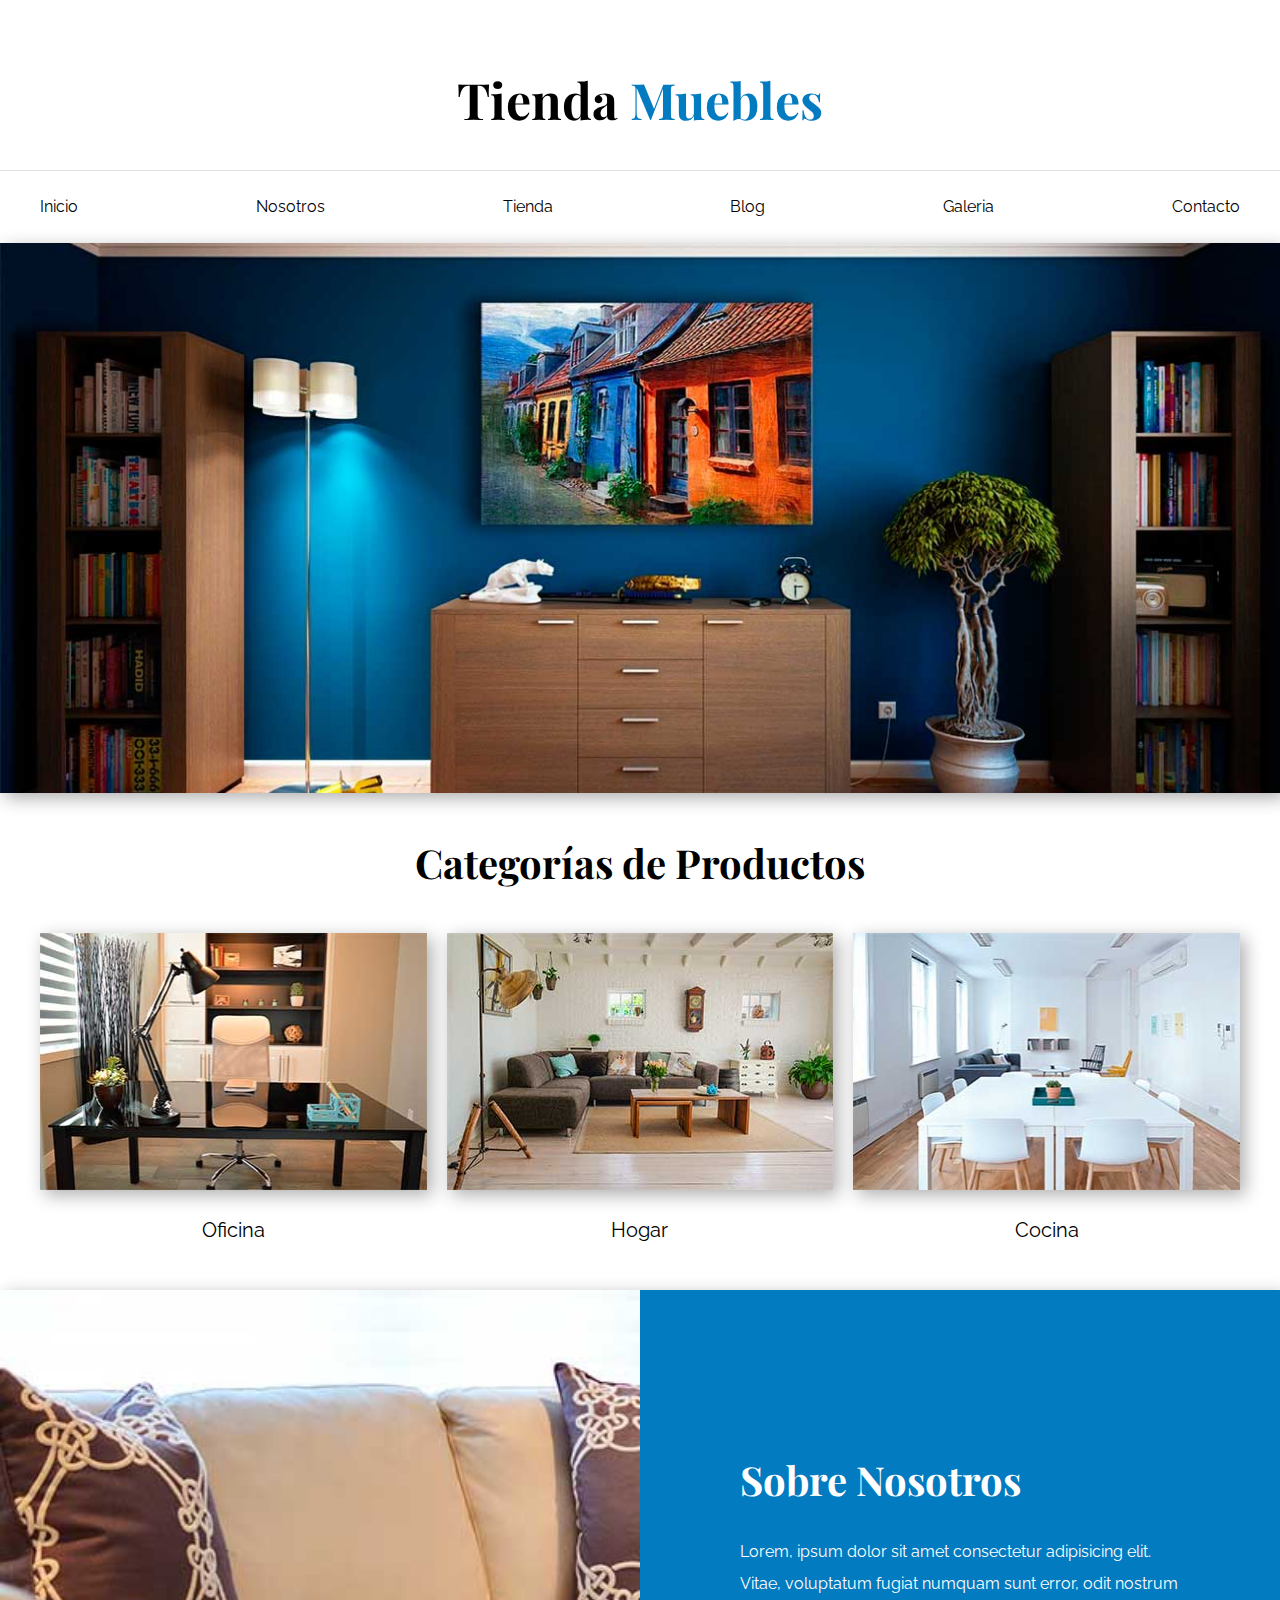
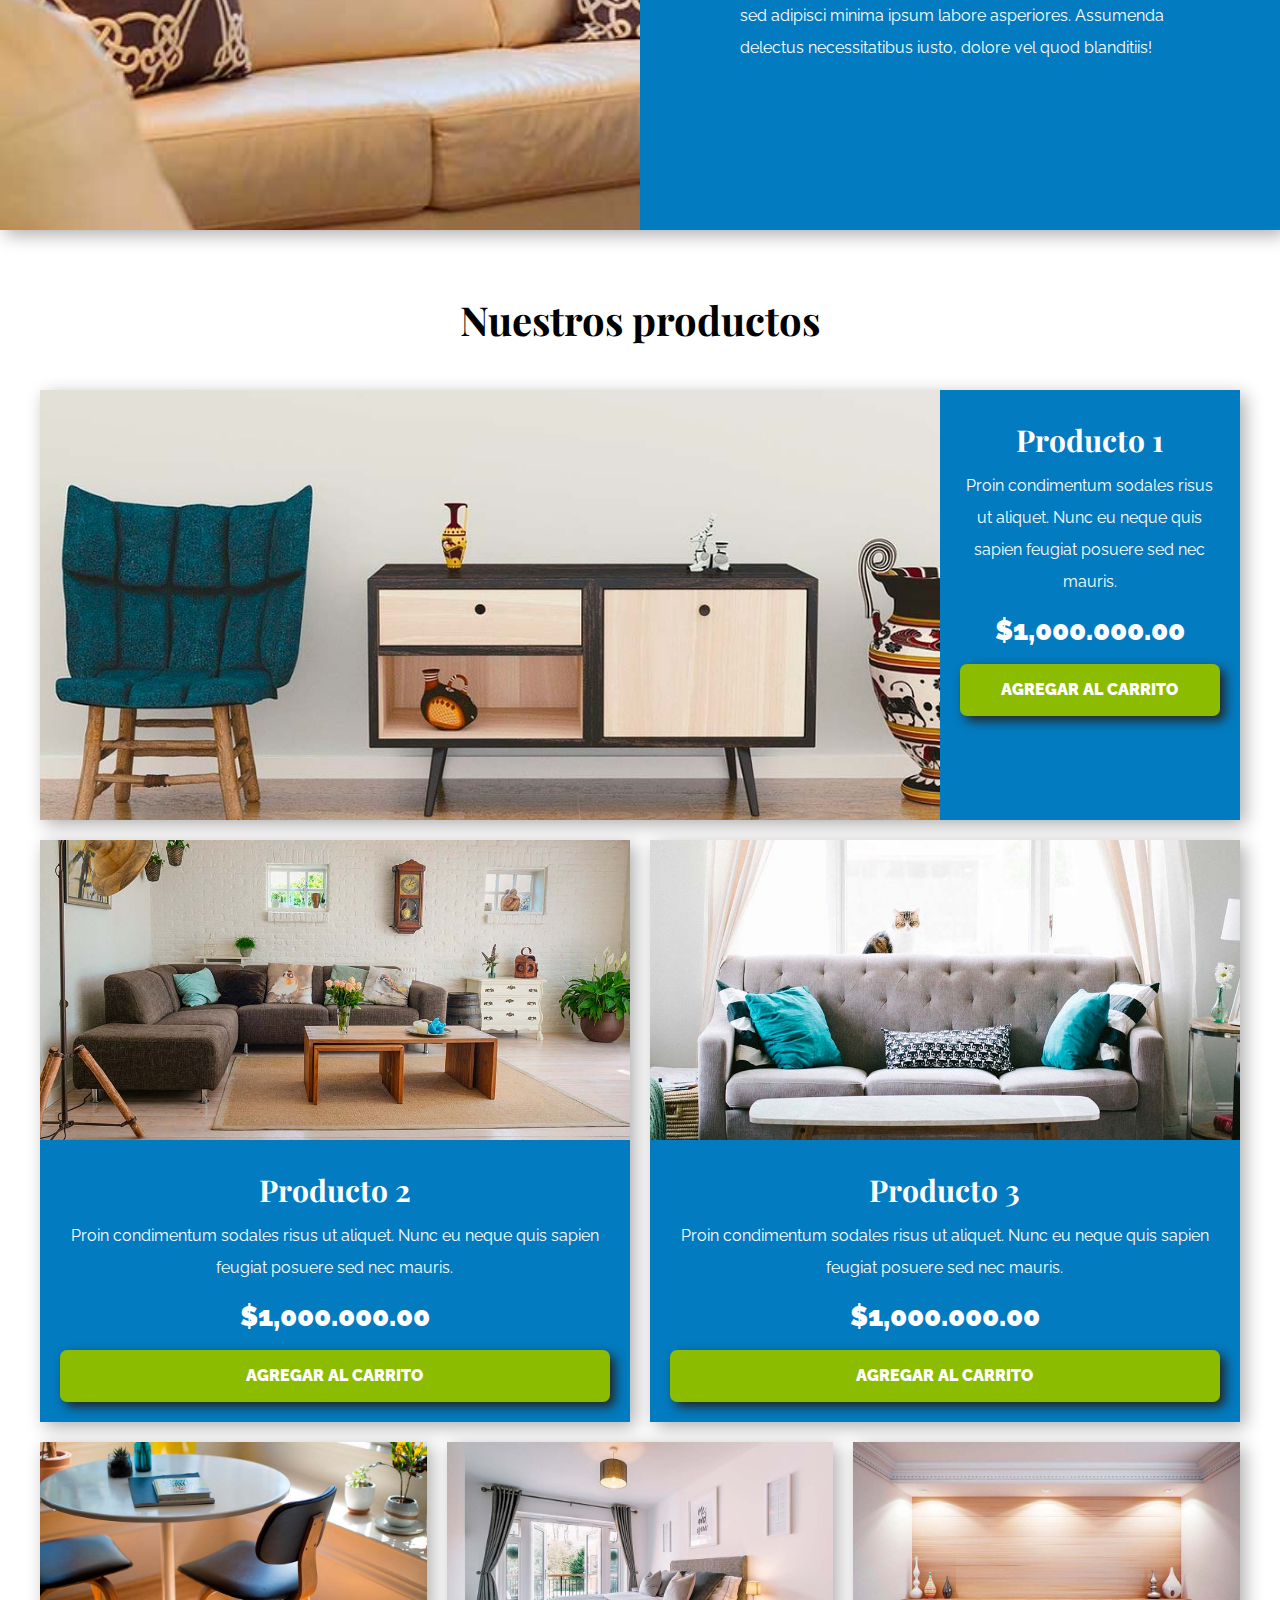
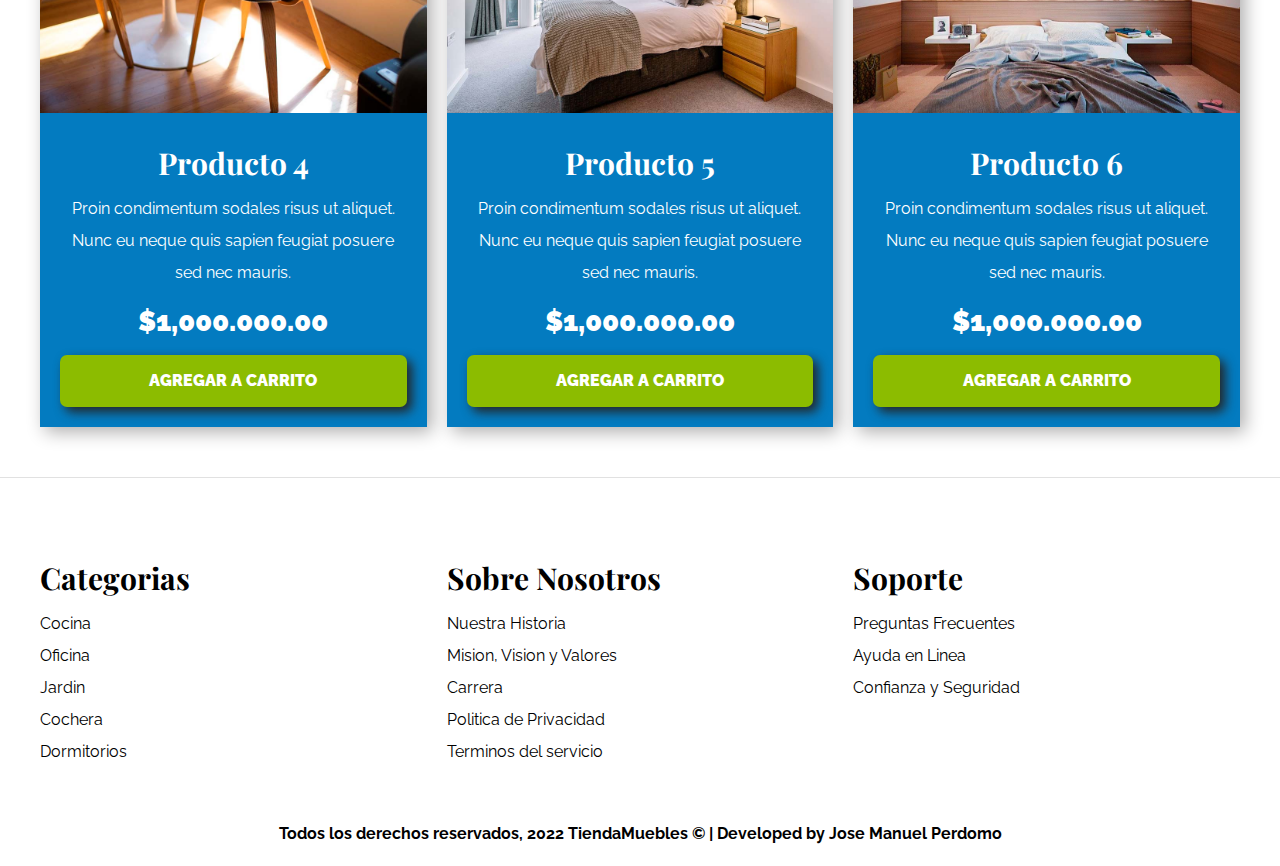
<file: index.html>
<!DOCTYPE html>
<html lang="es">
  <head>
    <meta charset="UTF-8" />
    <meta http-equiv="X-UA-Compatible" content="IE=edge" />
    <meta name="viewport" content="width=device-width, initial-scale=1.0" />
    <meta name="author" content="Jose Manuel Perdomo" />
    <meta name="keywords" content="venta y diseño de muebles para hogar" />
    <title>Tienda Muebles</title>
    <link rel="stylesheet" href="assets/css/normalize.css" />
    <link rel="preconnect" href="https://fonts.googleapis.com" />
    <link rel="preconnect" href="https://fonts.gstatic.com" crossorigin />
    <link
      href="https://fonts.googleapis.com/css2?family=Playfair+Display:wght@700&family=Raleway:wght@400;700;900&display=swap"
      rel="stylesheet"
    />
    <link rel="stylesheet" href="assets/css/style.css" />
  </head>
  <body>
    <header>
      <h1 class="nombre-sitio">Tienda <span>Muebles</span></h1>
    </header>

    <div class="contenedor-navegacion">
      <nav class="nav-principal contenedor">
        <a href="index.html">Inicio</a>
        <a href="nosotros.html">Nosotros</a>
        <a href="tienda.html">Tienda</a>
        <a href="blog.html">Blog</a>
        <a href="galeria.html">Galeria</a>
        <a href="contacto.html">Contacto</a>
      </nav>
    </div>

    <div class="hero"></div>

    <section class="contenedor categorias">
      <h2 class="text-center">Categorías de Productos</h2>

      <div class="listado-categorias">
        <div class="categoria">
          <img src="assets/img/categoria1.jpg" alt="Imagen Categoria" />
          <a href="#">Oficina</a>
        </div>

        <div class="categoria">
          <img src="assets/img/categoria2.jpg" alt="Imagen Categoria" />
          <a href="#">Hogar</a>
        </div>

        <div class="categoria">
          <img src="assets/img/categoria3.jpg" alt="Imagen Categoria" />
          <a href="#">Cocina</a>
        </div>
      </div>
    </section>

    <section class="sobre-nosotros">
      <div class="contenedor sobre-nosotros-grid">
        <div class="texto-nosotros">
          <h2>Sobre Nosotros</h2>
          <p>
            Lorem, ipsum dolor sit amet consectetur adipisicing elit. Vitae,
            voluptatum fugiat numquam sunt error, odit nostrum sed adipisci
            minima ipsum labore asperiores. Assumenda delectus necessitatibus
            iusto, dolore vel quod blanditiis!
          </p>
        </div>
      </div>
    </section>

    <main class="contenido-principal contenedor">
      <h2 class="text-center">Nuestros productos</h2>

      <div class="listado-productos">
        <div class="producto">
          <img src="assets/img/producto1.jpg" alt="Imagen Producto" />

          <div class="texto-producto">
            <h3>Producto 1</h3>
            <p>
              Proin condimentum sodales risus ut aliquet. Nunc eu neque quis
              sapien feugiat posuere sed nec mauris.
            </p>
            <p class="precio">$1,000.000.00</p>
            <a class="btn" href="#">Agregar al Carrito</a>
          </div>
          <!--Info Producto-->
        </div>
        <!--Producto-->

        <div class="producto">
          <img src="assets/img/producto2.jpg" alt="Imagen Producto" />
          <div class="texto-producto">
            <h3>Producto 2</h3>
            <p>
              Proin condimentum sodales risus ut aliquet. Nunc eu neque quis
              sapien feugiat posuere sed nec mauris.
            </p>
            <p class="precio">$1,000.000.00</p>
            <a class="btn" href="#">Agregar al Carrito</a>
          </div>
          <!--Info Producto-->
        </div>
        <!--Producto-->

        <div class="producto">
          <img src="assets/img/producto3.jpg" alt="Imagen Producto" />
          <div class="texto-producto">
            <h3>Producto 3</h3>
            <p>
              Proin condimentum sodales risus ut aliquet. Nunc eu neque quis
              sapien feugiat posuere sed nec mauris.
            </p>
            <p class="precio">$1,000.000.00</p>
            <a class="btn" href="#">Agregar al Carrito</a>
          </div>
          <!--Info Producto-->
        </div>
        <!--Producto-->

        <div class="producto">
          <img src="assets/img/producto4.jpg" alt="Image Producto" />
          <div class="texto-producto">
            <h3>Producto 4</h3>
            <p>
              Proin condimentum sodales risus ut aliquet. Nunc eu neque quis
              sapien feugiat posuere sed nec mauris.
            </p>
            <p class="precio">$1,000.000.00</p>
            <a class="btn" href="#">Agregar a Carrito</a>
          </div>
          <!--Info Producto-->
        </div>
        <!--Producto-->

        <div class="producto">
          <img src="assets/img/producto5.jpg" alt="Imagen Producto" />
          <div class="texto-producto">
            <h3>Producto 5</h3>
            <p>
              Proin condimentum sodales risus ut aliquet. Nunc eu neque quis
              sapien feugiat posuere sed nec mauris.
            </p>
            <p class="precio">$1,000.000.00</p>
            <a class="btn" href="#">Agregar a Carrito</a>
          </div>
          <!--Info Producto-->
        </div>
        <!--Producto-->

        <div class="producto">
          <img src="assets/img/producto6.jpg" alt="Imagen Producto" />
          <div class="texto-producto">
            <h3>Producto 6</h3>
            <p>
              Proin condimentum sodales risus ut aliquet. Nunc eu neque quis
              sapien feugiat posuere sed nec mauris.
            </p>
            <p class="precio">$1,000.000.00</p>
            <a class="btn" href="#">Agregar a Carrito</a>
          </div>
          <!--Info Producto-->
        </div>
        <!--Producto-->
      </div>
      <!--Fin de listado Productos-->
    </main>

    <footer class="site-footer">
      <div class="grid-footer contenedor">
        <div>
          <h3 class="categorias-menu">Categorias</h3>
          <nav class="footer-menu">
            <a href="#">Cocina</a>
            <a href="#">Oficina</a>
            <a href="#">Jardin</a>
            <a href="#">Cochera</a>
            <a href="#">Dormitorios</a>
          </nav>
        </div>
        <div>
          <h3 class="categorias-menu">Sobre Nosotros</h3>
          <nav class="footer-menu">
            <a href="#">Nuestra Historia</a>
            <a href="#">Mision, Vision y Valores</a>
            <a href="#">Carrera</a>
            <a href="#">Politica de Privacidad</a>
            <a href="#">Terminos del servicio</a>
          </nav>
        </div>
        <div>
          <h3 class="categorias-menu">Soporte</h3>
          <nav class="footer-menu">
            <a href="#">Preguntas Frecuentes</a>
            <a href="#">Ayuda en Linea</a>
            <a href="#">Confianza y Seguridad</a>
          </nav>
        </div>
      </div>
      <p class="copyright">
        Todos los derechos reservados, 2022 TiendaMuebles &copy; | Developed by
        Jose Manuel Perdomo
      </p>
    </footer>
  </body>
</html>
</file>
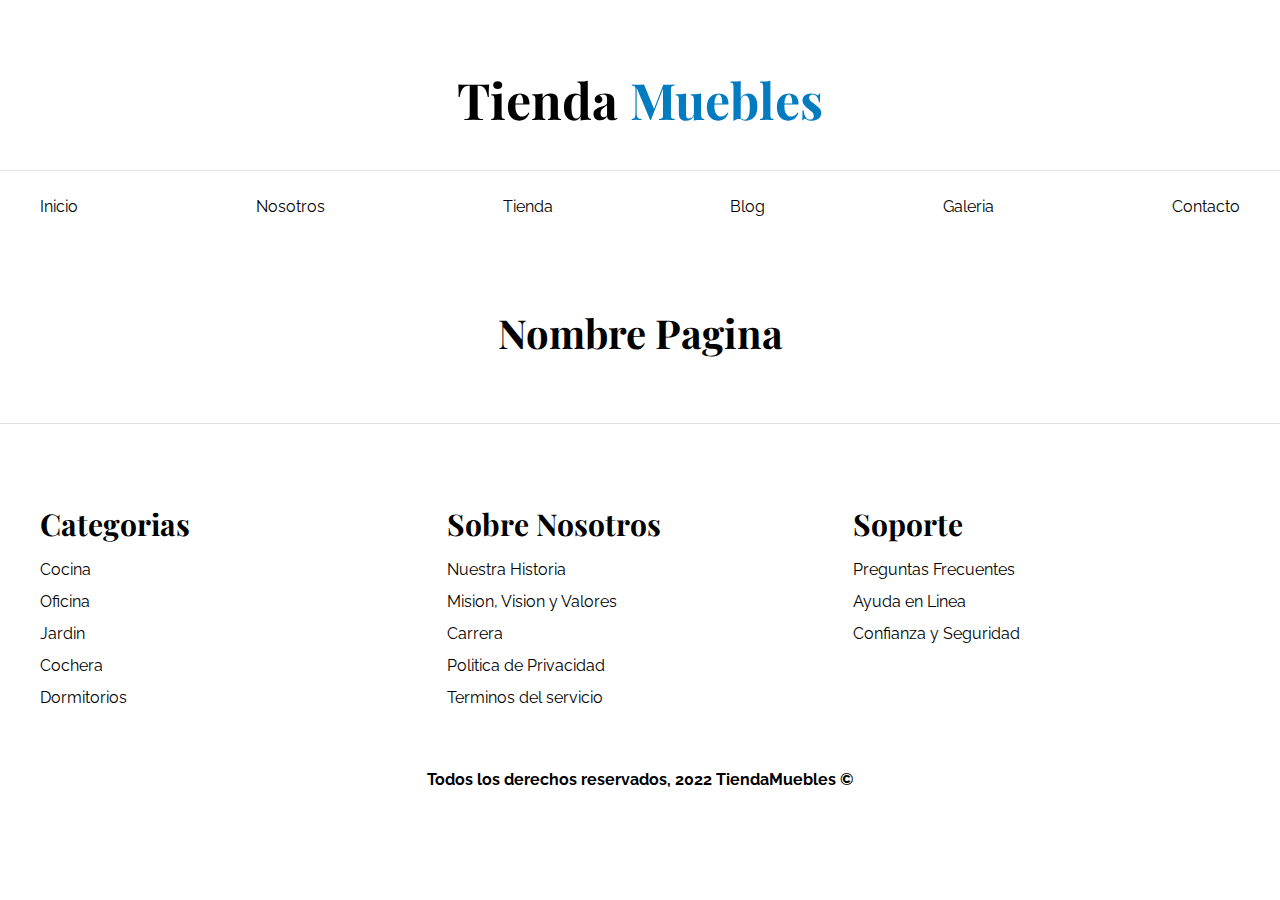
<file: base.html>
<!DOCTYPE html>
<html lang="es">
  <head>
    <meta charset="UTF-8" />
    <meta http-equiv="X-UA-Compatible" content="IE=edge" />
    <meta name="viewport" content="width=device-width, initial-scale=1.0" />
    <meta name="author" content="JosePerdomo" />
    <meta name="keywords" content="venta y diseño de muebles para hogar" />
    <title>Tienda Muebles</title>
    <link rel="stylesheet" href="assets/css/normalize.css" />
    <link rel="preconnect" href="https://fonts.googleapis.com" />
    <link rel="preconnect" href="https://fonts.gstatic.com" crossorigin />
    <link
      href="https://fonts.googleapis.com/css2?family=Playfair+Display:wght@700&family=Raleway:wght@400;700;900&display=swap"
      rel="stylesheet"
    />
    <link rel="stylesheet" href="assets/css/style.css" />
  </head>

  <body>
    <header>
      <h1 class="nombre-sitio">Tienda <span>Muebles</span></h1>
    </header>

    <div class="contenedor-navegacion">
      <nav class="nav-principal contenedor">
        <a href="index.html">Inicio</a>
        <a href="nosotros.html">Nosotros</a>
        <a href="tienda.html">Tienda</a>
        <a href="blog.html">Blog</a>
        <a href="galeria.html">Galeria</a>
        <a href="contacto.html">Contacto</a>
      </nav>
    </div>

    

    <main class="contenido-principal contenedor">
      <h2 class="text-center">Nombre Pagina</h2>
    </main>

      <footer class="site-footer">
        <div class="grid-footer contenedor">
        <div>
          <h3 class="categorias-menu">Categorias</h3>
          <nav class="footer-menu">
            <a href="#">Cocina</a>
            <a href="#">Oficina</a>
            <a href="#">Jardin</a>
            <a href="#">Cochera</a>
            <a href="#">Dormitorios</a>
          </nav>
        </div>
        <div>
          <h3 class="categorias-menu">Sobre Nosotros</h3>
          <nav class="footer-menu">
            <a href="#">Nuestra Historia</a>
            <a href="#">Mision, Vision y Valores</a>
            <a href="#">Carrera</a>
            <a href="#">Politica de Privacidad</a>
            <a href="#">Terminos del servicio</a>
          </nav>
        </div>
        <div>
          <h3 class="categorias-menu">Soporte</h3>
          <nav class="footer-menu">
            <a href="#">Preguntas Frecuentes</a>
            <a href="#">Ayuda en Linea</a>
            <a href="#">Confianza y Seguridad</a>
          </nav>
        </div>
      </div>
        <p class="copyright">Todos los derechos reservados, 2022 TiendaMuebles &copy;</p>
      </footer>
    </body>
  </html>
</file>
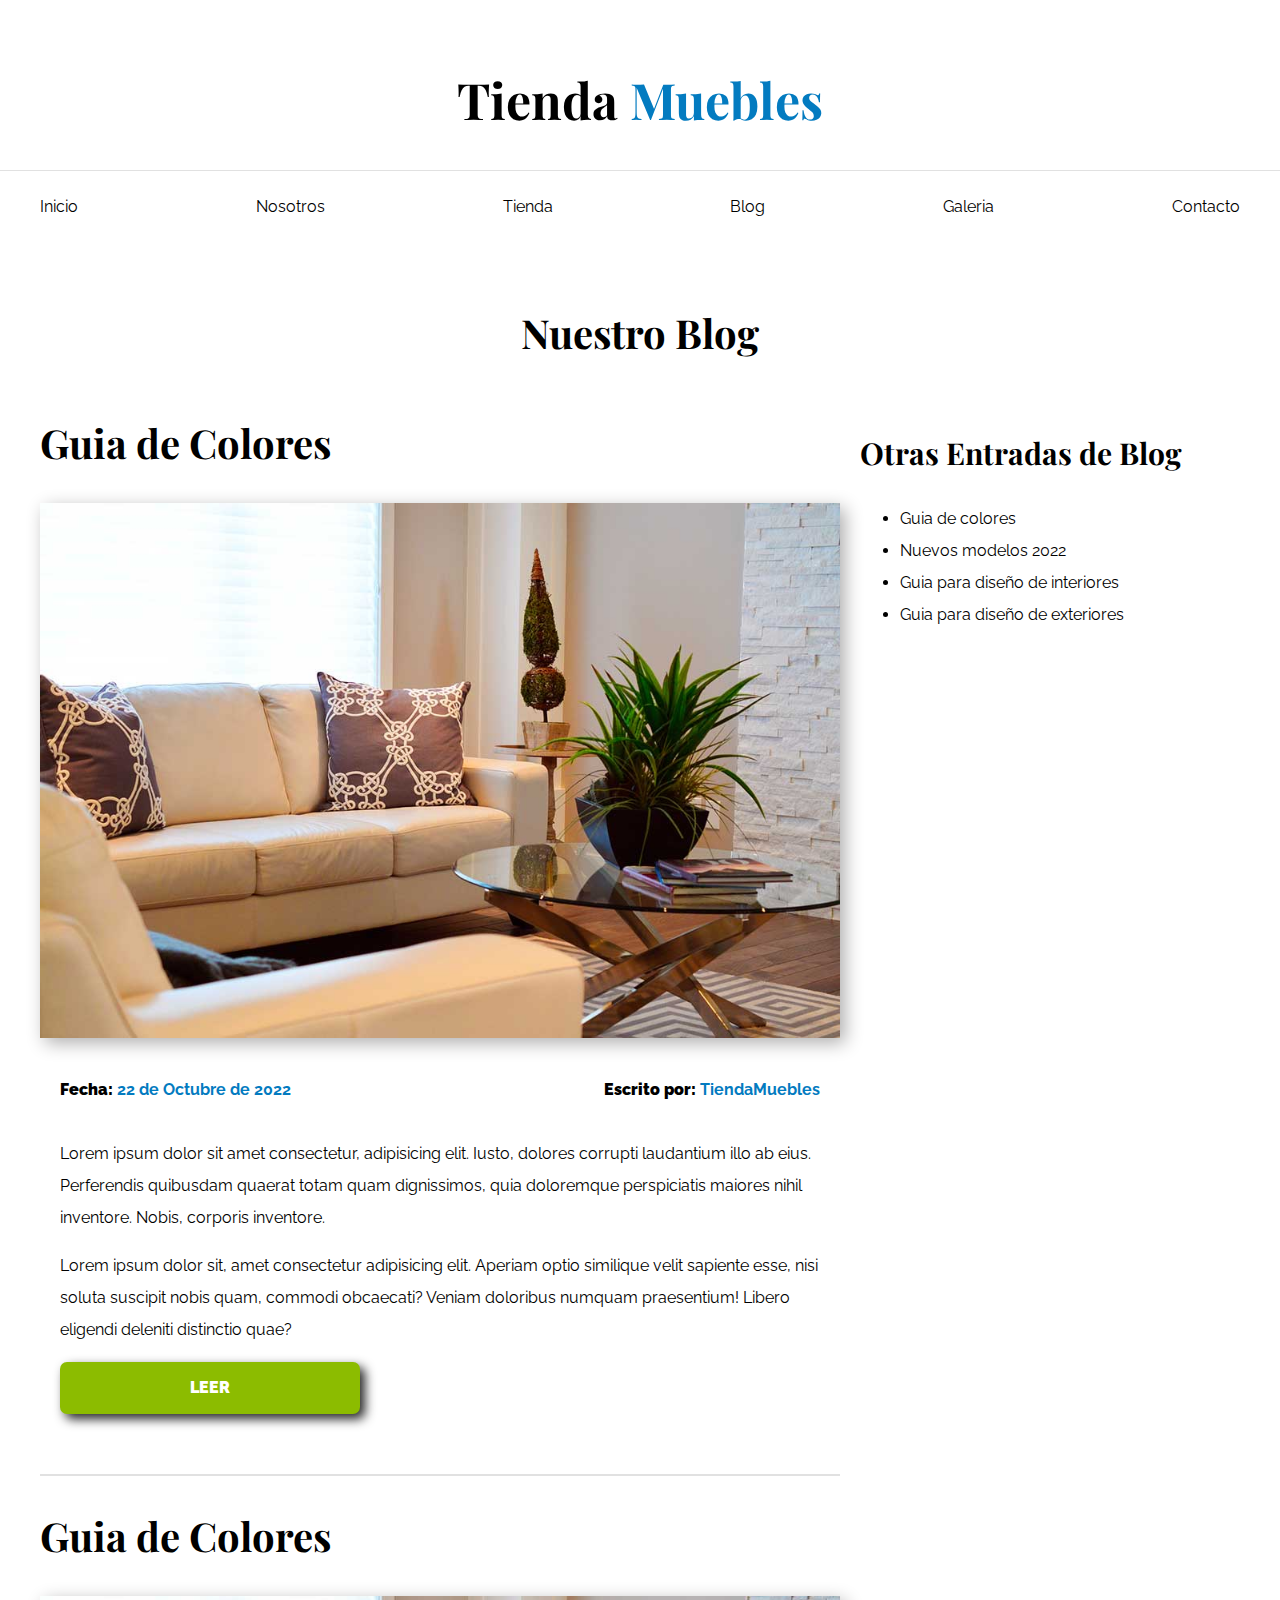
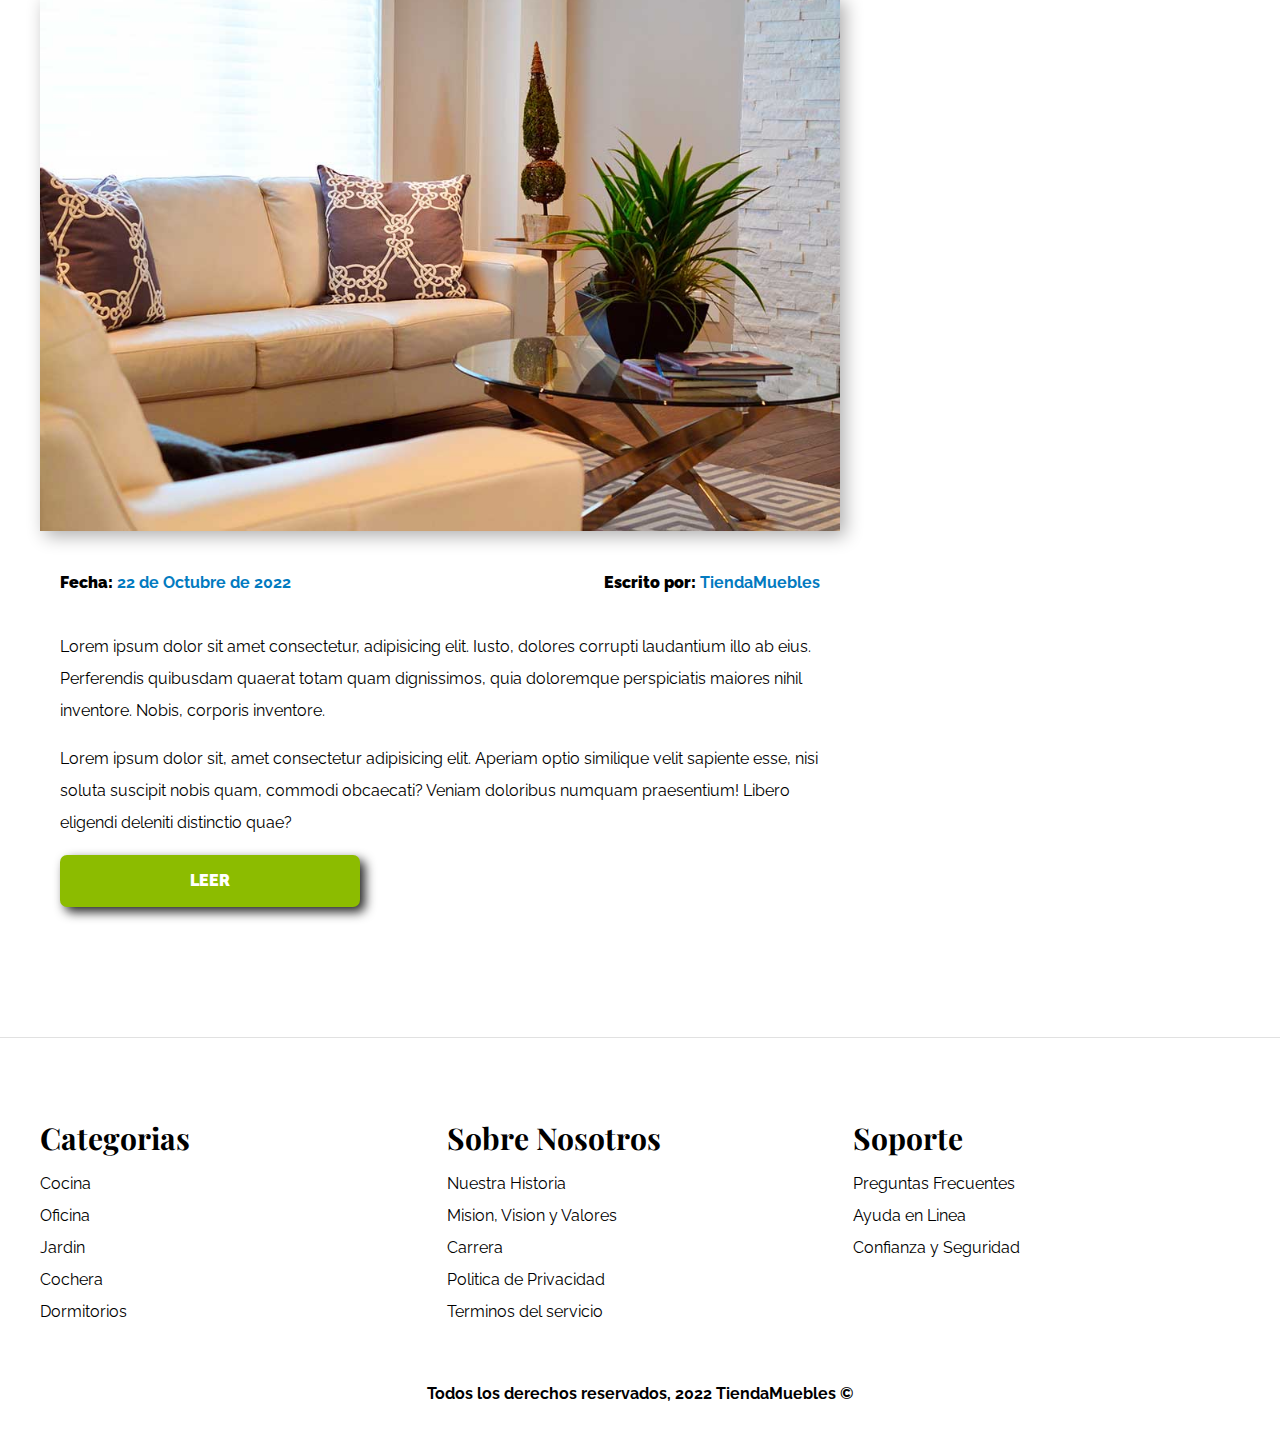
<file: blog.html>
<!DOCTYPE html>
<html lang="es">
  <head>
    <meta charset="UTF-8" />
    <meta http-equiv="X-UA-Compatible" content="IE=edge" />
    <meta name="viewport" content="width=device-width, initial-scale=1.0" />
    <meta name="author" content="JosePerdomo" />
    <meta name="keywords" content="venta y diseño de muebles para hogar" />
    <title>Blog</title>
    <link rel="stylesheet" href="assets/css/normalize.css" />
    <link rel="preconnect" href="https://fonts.googleapis.com" />
    <link rel="preconnect" href="https://fonts.gstatic.com" crossorigin />
    <link
      href="https://fonts.googleapis.com/css2?family=Playfair+Display:wght@700&family=Raleway:wght@400;700;900&display=swap"
      rel="stylesheet"
    />
    <link rel="stylesheet" href="assets/css/style.css" />
  </head>

  <body>
    <header>
      <h1 class="nombre-sitio">Tienda <span>Muebles</span></h1>
    </header>

    <div class="contenedor-navegacion">
      <nav class="nav-principal contenedor">
        <a href="index.html">Inicio</a>
        <a href="nosotros.html">Nosotros</a>
        <a href="tienda.html">Tienda</a>
        <a href="blog.html">Blog</a>
        <a href="galeria.html">Galeria</a>
        <a href="contacto.html">Contacto</a>
      </nav>
    </div>

    <main class="contenido-principal contenedor">
      <h2 class="text-center">Nuestro Blog</h2>

      <section class="contenedor-blog">
        <div class="blog">
          <article class="entrada">
            <h2>Guia de Colores</h2>
            <div class="imagen">
              <img src="assets/img/nosotros.jpg" alt="Nuestro blog" />
            </div>
            <div class="contenido-blog">
              <div class="entrada-meta">
                <p>Fecha: <span>22 de Octubre de 2022</span></p>
                <p>Escrito por: <span>TiendaMuebles</span></p>
              </div>
              <div class="entrada-blog">
                <p>
                  Lorem ipsum dolor sit amet consectetur, adipisicing elit.
                  Iusto, dolores corrupti laudantium illo ab eius. Perferendis
                  quibusdam quaerat totam quam dignissimos, quia doloremque
                  perspiciatis maiores nihil inventore. Nobis, corporis
                  inventore.
                </p>
                <p>
                  Lorem ipsum dolor sit, amet consectetur adipisicing elit.
                  Aperiam optio similique velit sapiente esse, nisi soluta
                  suscipit nobis quam, commodi obcaecati? Veniam doloribus
                  numquam praesentium! Libero eligendi deleniti distinctio quae?
                </p>
              </div>
              <a href="entrada.html" class="btn max-width-30">Leer</a>
            </div>
          </article>
          <article class="entrada">
            <h2>Guia de Colores</h2>
            <div class="imagen">
              <img src="assets/img/nosotros.jpg" alt="Nuestro blog" />
            </div>
            <div class="contenido-blog">
              <div class="entrada-meta">
                <p>Fecha: <span>22 de Octubre de 2022</span></p>
                <p>Escrito por: <span>TiendaMuebles</span></p>
              </div>
              <div class="entrada-blog">
                <p>
                  Lorem ipsum dolor sit amet consectetur, adipisicing elit.
                  Iusto, dolores corrupti laudantium illo ab eius. Perferendis
                  quibusdam quaerat totam quam dignissimos, quia doloremque
                  perspiciatis maiores nihil inventore. Nobis, corporis
                  inventore.
                </p>
                <p>
                  Lorem ipsum dolor sit, amet consectetur adipisicing elit.
                  Aperiam optio similique velit sapiente esse, nisi soluta
                  suscipit nobis quam, commodi obcaecati? Veniam doloribus
                  numquam praesentium! Libero eligendi deleniti distinctio quae?
                </p>
              </div>
              <a href="entrada.html" class="btn max-width-30">Leer</a>
            </div>
          </article>
        </div>
        <aside>
          <div class="contenido-blog">
            <h3>Otras Entradas de Blog</h3>
            <ul>
              <li><a href="entrada.html">Guia de colores</a></li>
              <li><a href="entrada.html">Nuevos modelos 2022</a></li>
              <li><a href="entrada.html">Guia para diseño de interiores</a></li>
              <li><a href="entrada.html">Guia para diseño de exteriores</a></li>
            </ul>
          </div>
        </aside>
      </section>
    </main>

    <footer class="site-footer">
      <div class="grid-footer contenedor">
        <div>
          <h3 class="categorias-menu">Categorias</h3>
          <nav class="footer-menu">
            <a href="#">Cocina</a>
            <a href="#">Oficina</a>
            <a href="#">Jardin</a>
            <a href="#">Cochera</a>
            <a href="#">Dormitorios</a>
          </nav>
        </div>
        <div>
          <h3 class="categorias-menu">Sobre Nosotros</h3>
          <nav class="footer-menu">
            <a href="#">Nuestra Historia</a>
            <a href="#">Mision, Vision y Valores</a>
            <a href="#">Carrera</a>
            <a href="#">Politica de Privacidad</a>
            <a href="#">Terminos del servicio</a>
          </nav>
        </div>
        <div>
          <h3 class="categorias-menu">Soporte</h3>
          <nav class="footer-menu">
            <a href="#">Preguntas Frecuentes</a>
            <a href="#">Ayuda en Linea</a>
            <a href="#">Confianza y Seguridad</a>
          </nav>
        </div>
      </div>
      <div class="copyright">
        <p class="copyright">
          Todos los derechos reservados, 2022 TiendaMuebles &copy;
        </p>
      </div>
    </footer>
  </body>
</html>
</file>
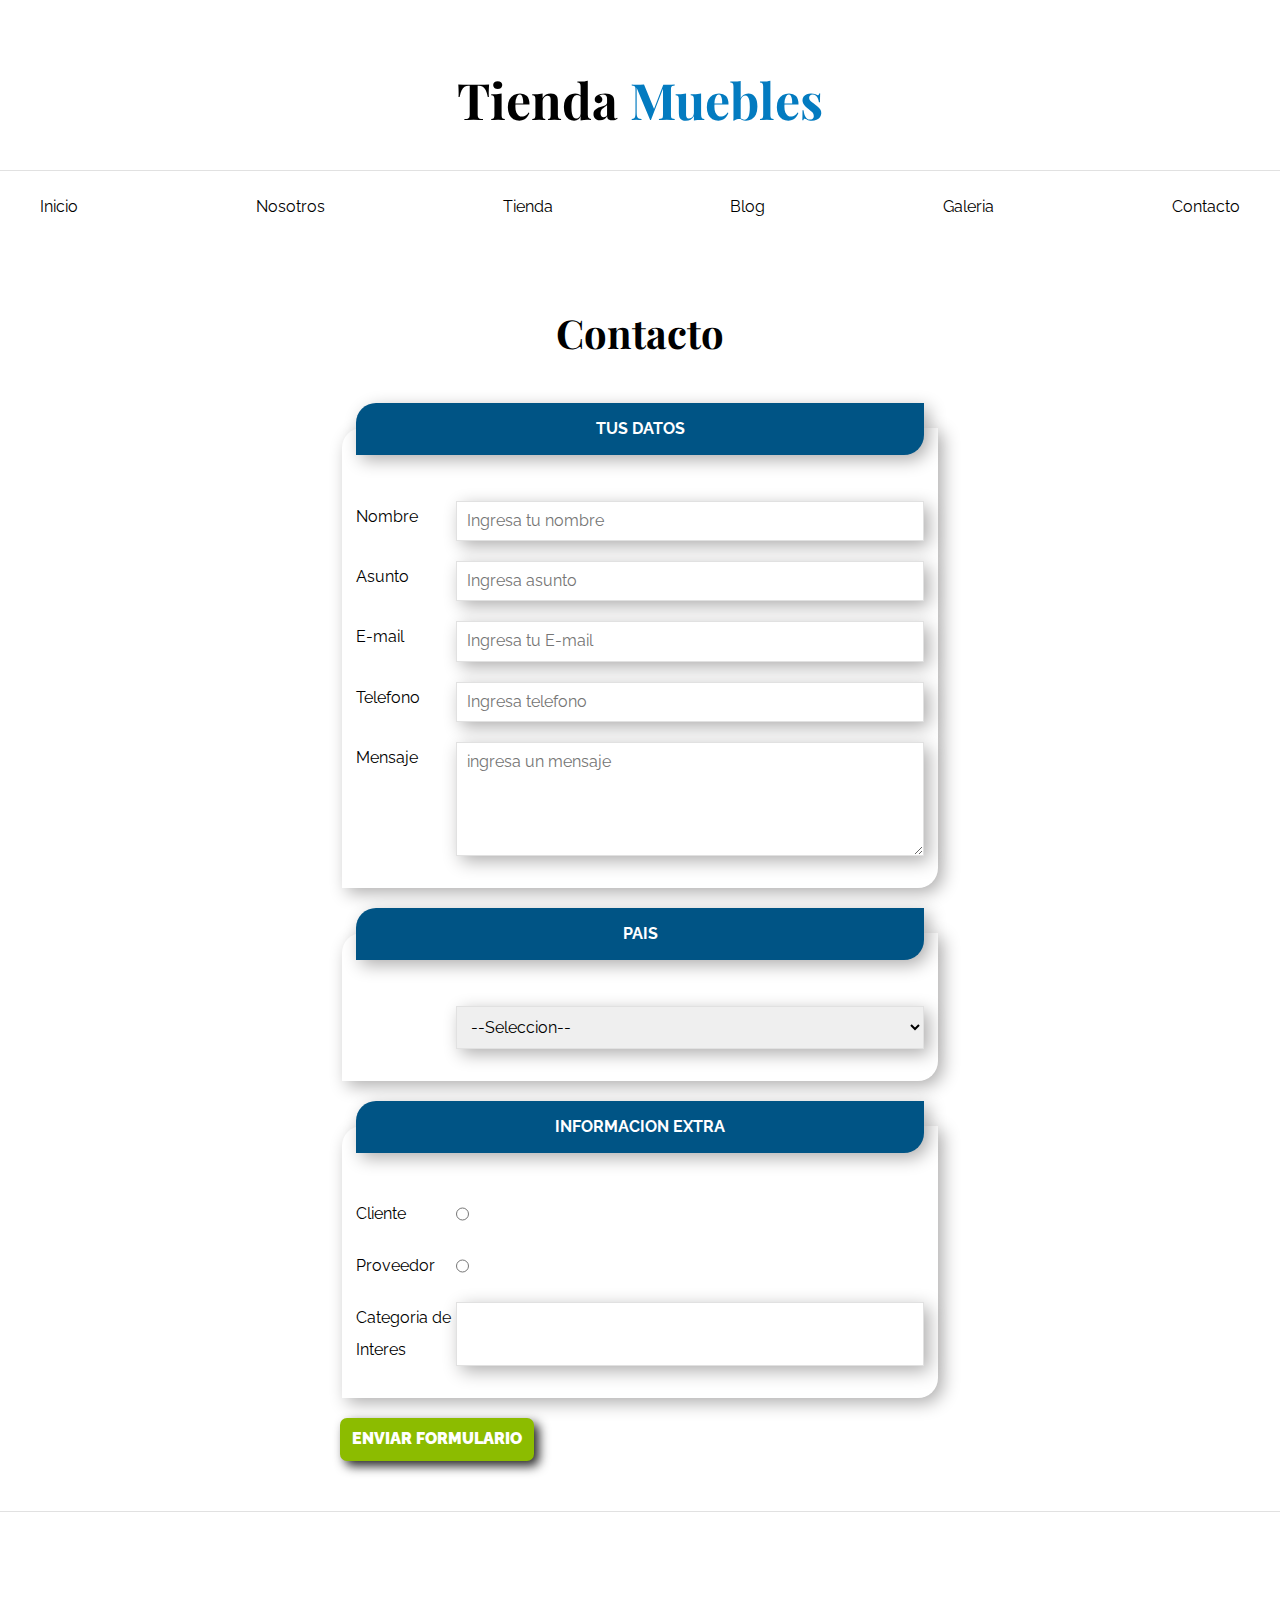
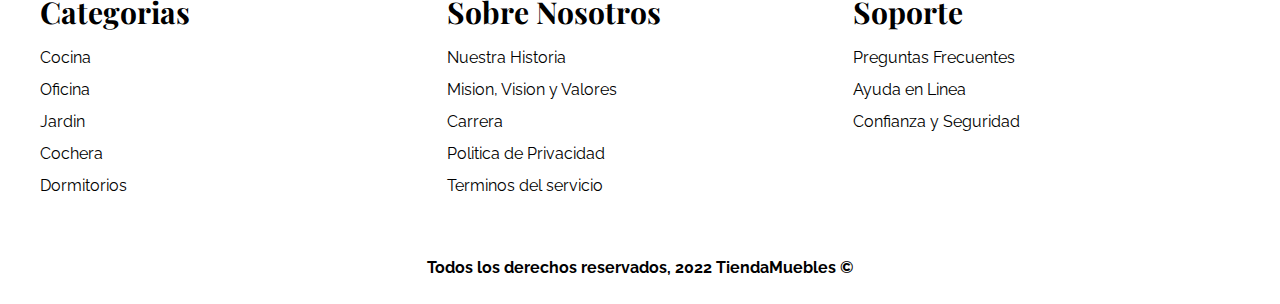
<file: contacto.html>
<!DOCTYPE html>
<html lang="es">
  <head>
    <meta charset="UTF-8" />
    <meta http-equiv="X-UA-Compatible" content="IE=edge" />
    <meta name="viewport" content="width=device-width, initial-scale=1.0" />
    <meta name="author" content="JosePerdomo" />
    <meta name="keywords" content="venta y diseño de muebles para hogar" />
    <title>Contacto</title>
    <link rel="stylesheet" href="assets/css/normalize.css" />
    <link rel="preconnect" href="https://fonts.googleapis.com" />
    <link rel="preconnect" href="https://fonts.gstatic.com" crossorigin />
    <link
      href="https://fonts.googleapis.com/css2?family=Playfair+Display:wght@700&family=Raleway:wght@400;700;900&display=swap"
      rel="stylesheet"
    />
    <link rel="stylesheet" href="assets/css/style.css" />
  </head>

  <body>
    <header>
      <h1 class="nombre-sitio">Tienda <span>Muebles</span></h1>
    </header>

    <div class="contenedor-navegacion">
      <nav class="nav-principal contenedor">
        <a href="index.html">Inicio</a>
        <a href="nosotros.html">Nosotros</a>
        <a href="tienda.html">Tienda</a>
        <a href="blog.html">Blog</a>
        <a href="galeria.html">Galeria</a>
        <a href="contacto.html">Contacto</a>
      </nav>
    </div>

    <main class="contenido-principal contenedor">
      <h2 class="text-center">Contacto</h2>

      <form class="formulario">
        <fieldset>
          <legend>Tus Datos</legend>

          <div class="campo">
            <label for="nombre">Nombre</label>
            <input
              id="nombre"
              type="text"
              placeholder="Ingresa tu nombre"
              required
            />
          </div>

          <div class="campo">
            <label for="asunto">Asunto</label>
            <input id="asunto" type="text" placeholder="Ingresa asunto" />
          </div>

          <div class="campo">
            <label for="email">E-mail</label>
            <input
              id="email"
              type="email"
              placeholder="Ingresa tu E-mail"
              required
            />
          </div>

          <div class="campo">
            <label for="tel">Telefono</label>
            <input
              id="tel"
              type="tel"
              placeholder="Ingresa telefono"
              required
            />
          </div>

          <div class="campo">
            <label for="tel">Mensaje</label>
            <textarea
              name="mensaje"
              id="mensaje"
              cols="20"
              rows="5"
              placeholder="ingresa un mensaje"
            ></textarea>
          </div>
        </fieldset>

        <fieldset>
          <legend>Pais</legend>
          <div class="campo">
            <label for="pais"></label>
            <select name="" id="">
              <option value="">--Seleccion--</option>
              <option value="ES">Spain</option>
              <option value="PT">Portugal</option>
              <option value="IE">Ireland</option>
              <option value="NOR">Norway</option>
              <option value="UK">England</option>
              <option value="FR">France</option>
            </select>
          </div>
        </fieldset>

        <fieldset>
          <legend>Informacion Extra</legend>
          <div class="campo">
            <label for="cliente">Cliente</label>
            <input id="cliente" type="radio" name="tipo" value="cliente" />
          </div>
          <div class="campo">
            <label for="proveedor">Proveedor</label>
            <input id="proveedor" type="radio" name="tipo" value="proveedor" />
          </div>

          <div class="campo">
            <label for="categoria">Categoria de Interes</label>
            <input list="categorias" name="categorias" />
            <datalist id="categorias">
              <option value="Cocina"></option>
              <option value="Exterior"></option>
              <option value="Recamaras"></option>
              <option value="Oficina"></option>
              <option value="Television"></option>
            </datalist>
          </div>
        </fieldset>

        <input class="btn" type="submit" value="Enviar Formulario" />
      </form>
    </main>

    <footer class="site-footer">
      <div class="grid-footer contenedor">
        <div>
          <h3 class="categorias-menu">Categorias</h3>
          <nav class="footer-menu">
            <a href="#">Cocina</a>
            <a href="#">Oficina</a>
            <a href="#">Jardin</a>
            <a href="#">Cochera</a>
            <a href="#">Dormitorios</a>
          </nav>
        </div>
        <div>
          <h3 class="categorias-menu">Sobre Nosotros</h3>
          <nav class="footer-menu">
            <a href="#">Nuestra Historia</a>
            <a href="#">Mision, Vision y Valores</a>
            <a href="#">Carrera</a>
            <a href="#">Politica de Privacidad</a>
            <a href="#">Terminos del servicio</a>
          </nav>
        </div>
        <div>
          <h3 class="categorias-menu">Soporte</h3>
          <nav class="footer-menu">
            <a href="#">Preguntas Frecuentes</a>
            <a href="#">Ayuda en Linea</a>
            <a href="#">Confianza y Seguridad</a>
          </nav>
        </div>
      </div>
      <div class="copyright">
        <p class="copyright">
          Todos los derechos reservados, 2022 TiendaMuebles &copy;
        </p>
      </div>
    </footer>
  </body>
</html>
</file>
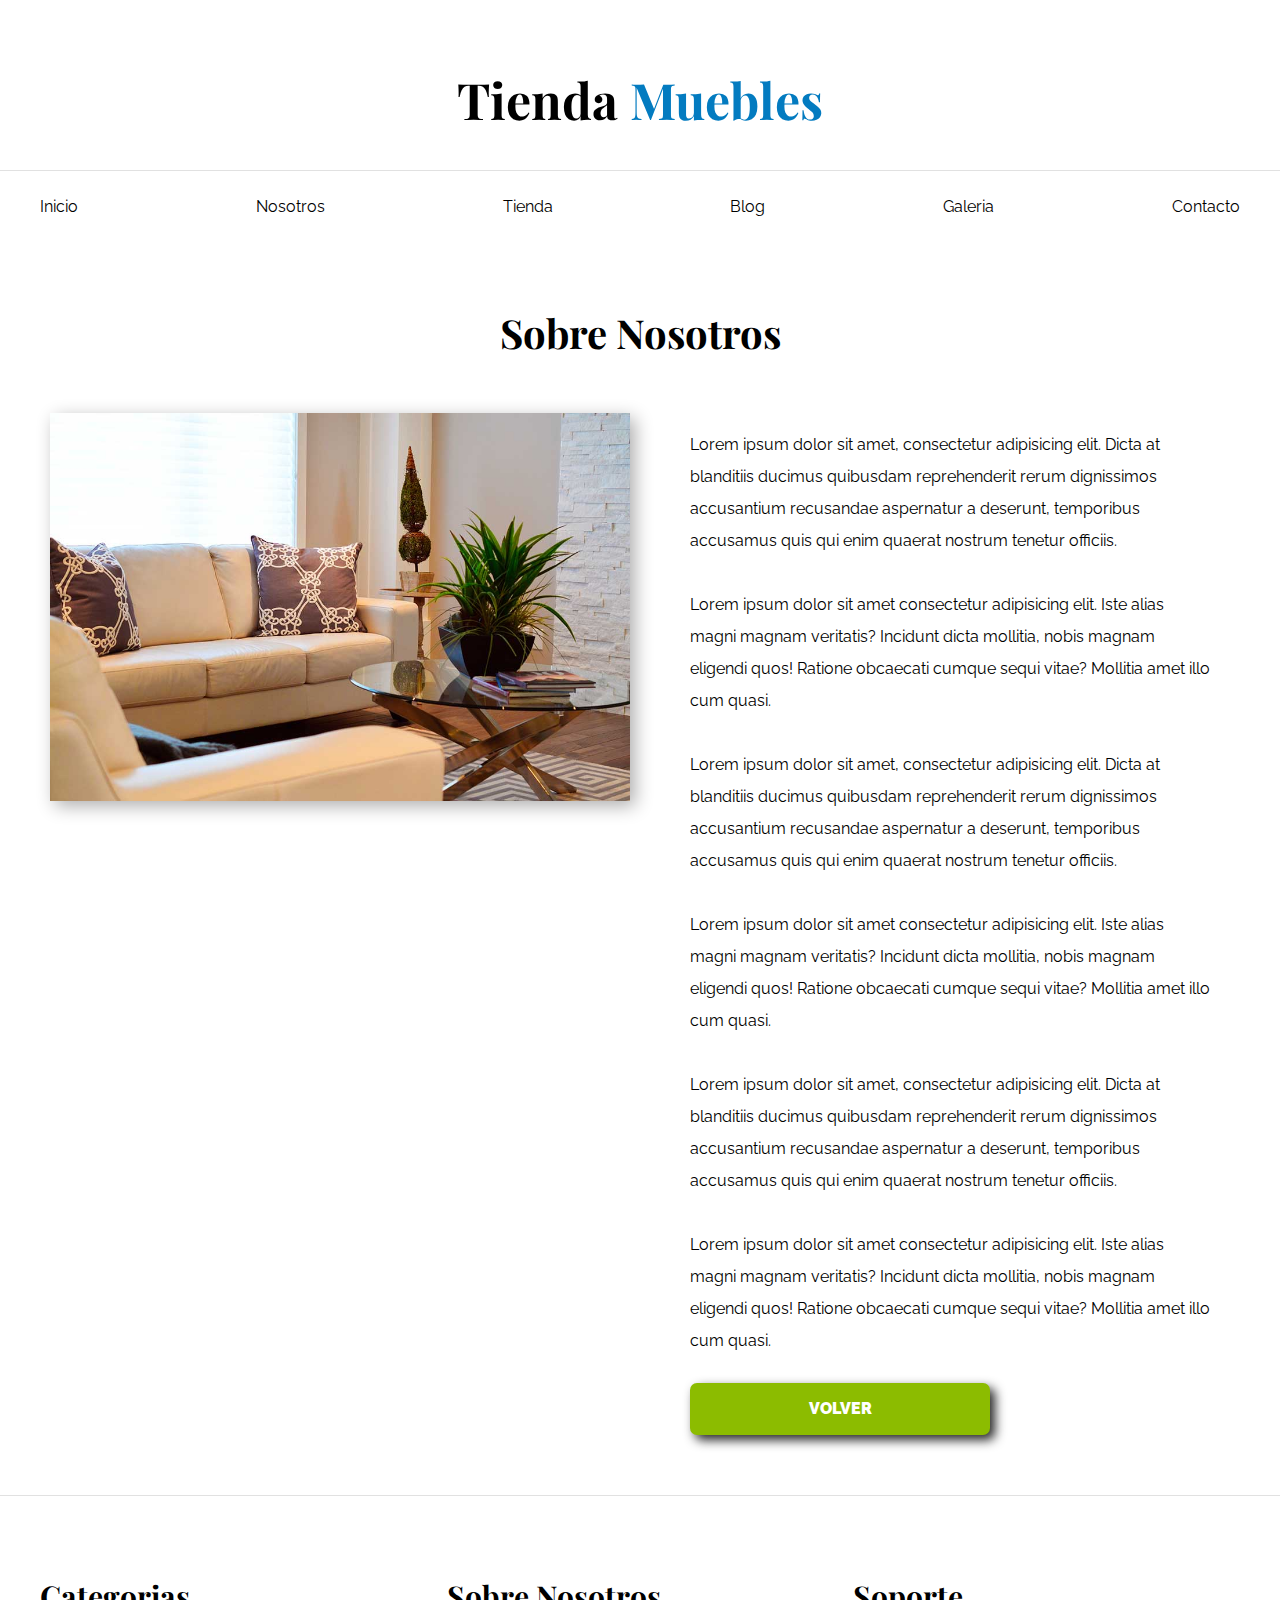
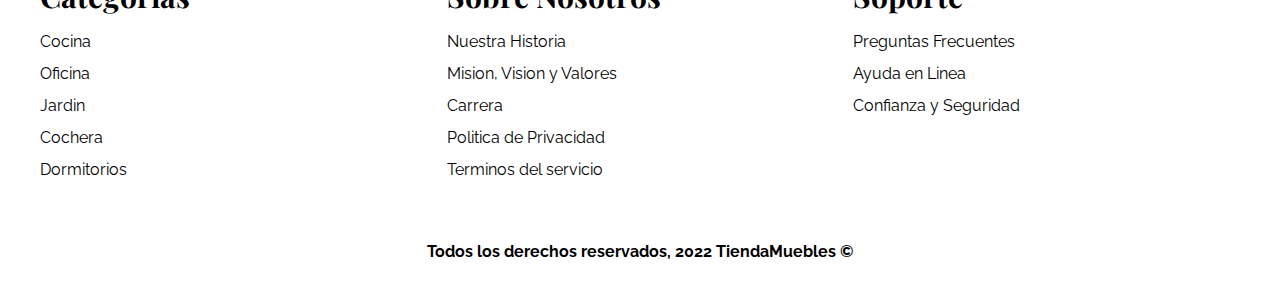
<file: entrada-nosotros.html>
<!DOCTYPE html>
<html lang="es">
  <head>
    <meta charset="UTF-8" />
    <meta http-equiv="X-UA-Compatible" content="IE=edge" />
    <meta name="viewport" content="width=device-width, initial-scale=1.0" />
    <meta name="author" content="JosePerdomo" />
    <meta name="keywords" content="venta y diseño de muebles para hogar" />
    <title>Nosotros</title>
    <link rel="stylesheet" href="assets/css/normalize.css" />
    <link rel="preconnect" href="https://fonts.googleapis.com" />
    <link rel="preconnect" href="https://fonts.gstatic.com" crossorigin />
    <link
      href="https://fonts.googleapis.com/css2?family=Playfair+Display:wght@700&family=Raleway:wght@400;700;900&display=swap"
      rel="stylesheet"
    />
    <link rel="stylesheet" href="assets/css/style.css" />
  </head>

  <body>
    <header>
      <h1 class="nombre-sitio">Tienda <span>Muebles</span></h1>
    </header>

    <div class="contenedor-navegacion">
      <nav class="nav-principal contenedor">
        <a href="index.html">Inicio</a>
        <a href="nosotros.html">Nosotros</a>
        <a href="tienda.html">Tienda</a>
        <a href="blog.html">Blog</a>
        <a href="galeria.html">Galeria</a>
        <a href="contacto.html">Contacto</a>
      </nav>
    </div>

    <main class="contenido-principal contenedor">
      <h2 class="text-center">Sobre Nosotros</h2>
      <div class="contenido-nosotros">
        
          <img src="assets/img/nosotros.jpg" alt="imagen nosotros"/>
        
        <div class="informacion-nosotros">
          <p>
            Lorem ipsum dolor sit amet, consectetur adipisicing elit. Dicta at
            blanditiis ducimus quibusdam reprehenderit rerum dignissimos
            accusantium recusandae aspernatur a deserunt, temporibus accusamus
            quis qui enim quaerat nostrum tenetur officiis.
          </p>
          <p>
            Lorem ipsum dolor sit amet consectetur adipisicing elit. Iste alias
            magni magnam veritatis? Incidunt dicta mollitia, nobis magnam
            eligendi quos! Ratione obcaecati cumque sequi vitae? Mollitia amet
            illo cum quasi.
          </p>
          <p>
            Lorem ipsum dolor sit amet, consectetur adipisicing elit. Dicta at
            blanditiis ducimus quibusdam reprehenderit rerum dignissimos
            accusantium recusandae aspernatur a deserunt, temporibus accusamus
            quis qui enim quaerat nostrum tenetur officiis.
          </p>
          <p>
            Lorem ipsum dolor sit amet consectetur adipisicing elit. Iste alias
            magni magnam veritatis? Incidunt dicta mollitia, nobis magnam
            eligendi quos! Ratione obcaecati cumque sequi vitae? Mollitia amet
            illo cum quasi.
          </p>
          <p>
            Lorem ipsum dolor sit amet, consectetur adipisicing elit. Dicta at
            blanditiis ducimus quibusdam reprehenderit rerum dignissimos
            accusantium recusandae aspernatur a deserunt, temporibus accusamus
            quis qui enim quaerat nostrum tenetur officiis.
          </p>
          <p>
            Lorem ipsum dolor sit amet consectetur adipisicing elit. Iste alias
            magni magnam veritatis? Incidunt dicta mollitia, nobis magnam
            eligendi quos! Ratione obcaecati cumque sequi vitae? Mollitia amet
            illo cum quasi.
          </p>
          <div class="btn-nosotros">
            <a href="nosotros.html" class="btn max-width-30">Volver</a>
          </div>
        </div>
          </div>
        </div>
      </div>
    </main>

    <footer class="site-footer">
      <div class="grid-footer contenedor">
        <div>
          <h3 class="categorias-menu">Categorias</h3>
          <nav class="footer-menu">
            <a href="#">Cocina</a>
            <a href="#">Oficina</a>
            <a href="#">Jardin</a>
            <a href="#">Cochera</a>
            <a href="#">Dormitorios</a>
          </nav>
        </div>
        <div>
          <h3 class="categorias-menu">Sobre Nosotros</h3>
          <nav class="footer-menu">
            <a href="#">Nuestra Historia</a>
            <a href="#">Mision, Vision y Valores</a>
            <a href="#">Carrera</a>
            <a href="#">Politica de Privacidad</a>
            <a href="#">Terminos del servicio</a>
          </nav>
        </div>
        <div>
          <h3 class="categorias-menu">Soporte</h3>
          <nav class="footer-menu">
            <a href="#">Preguntas Frecuentes</a>
            <a href="#">Ayuda en Linea</a>
            <a href="#">Confianza y Seguridad</a>
          </nav>
        </div>
      </div>
      <div class="copyright">
      <p class="copyright">
        Todos los derechos reservados, 2022 TiendaMuebles &copy;
      </p></div>
    </footer>
  </body>
</html>
</file>
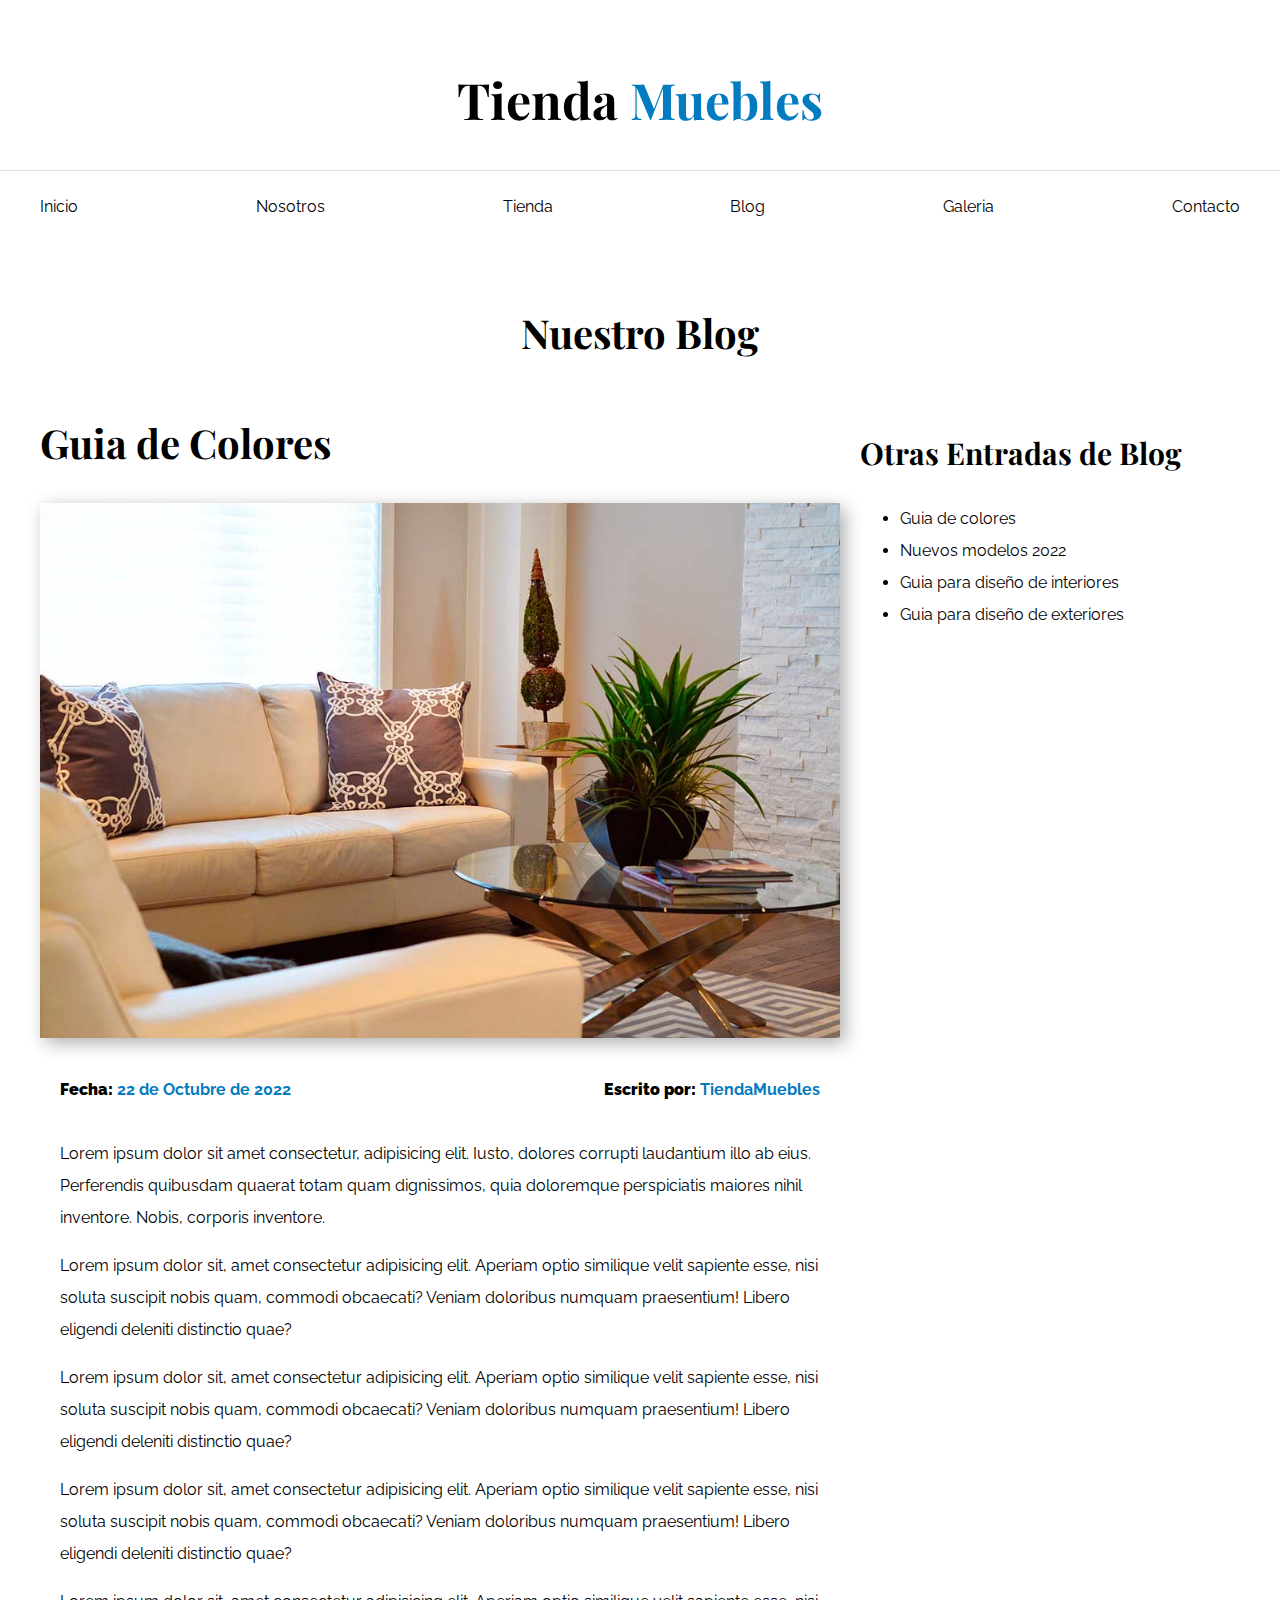
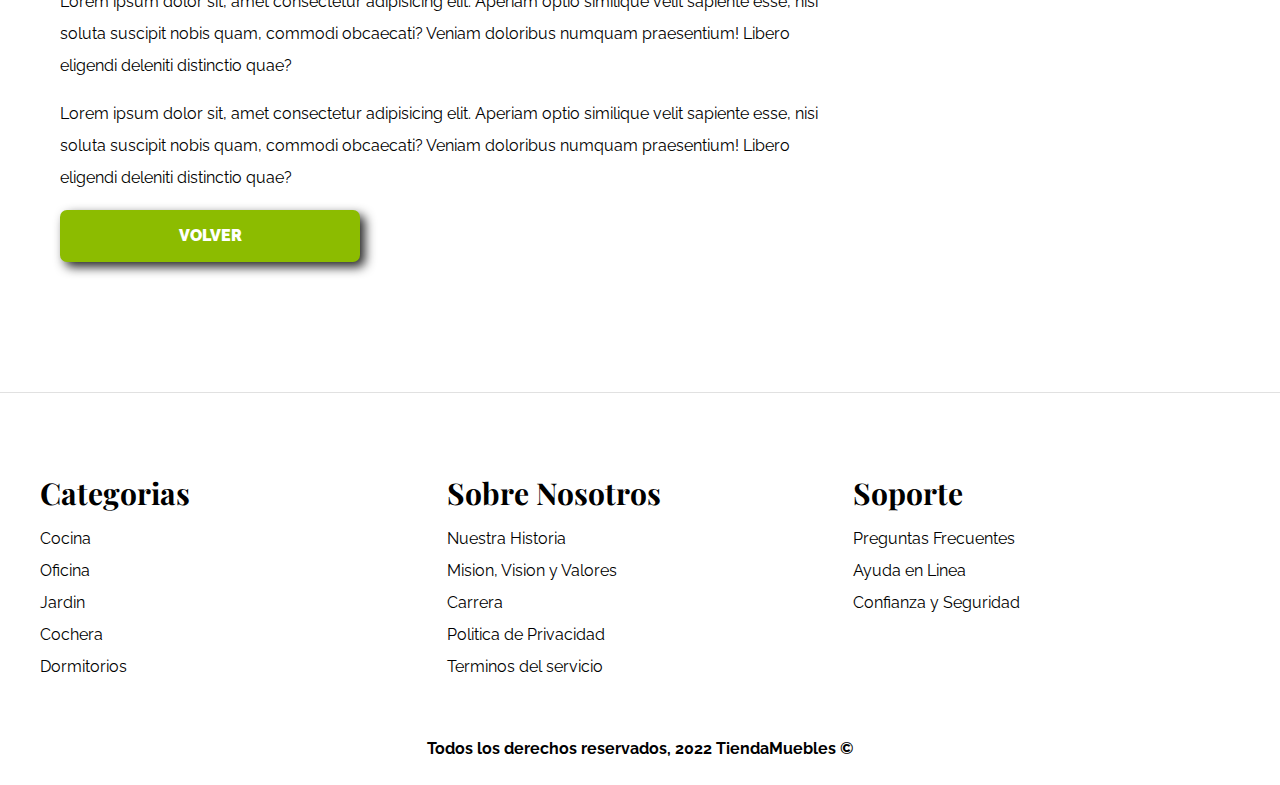
<file: entrada.html>
<!DOCTYPE html>
<html lang="es">
  <head>
    <meta charset="UTF-8" />
    <meta http-equiv="X-UA-Compatible" content="IE=edge" />
    <meta name="viewport" content="width=device-width, initial-scale=1.0" />
    <meta name="author" content="JosePerdomo" />
    <meta name="keywords" content="venta y diseño de muebles para hogar" />
    <title>Entrada Blog</title>
    <link rel="stylesheet" href="assets/css/normalize.css" />
    <link rel="preconnect" href="https://fonts.googleapis.com" />
    <link rel="preconnect" href="https://fonts.gstatic.com" crossorigin />
    <link
      href="https://fonts.googleapis.com/css2?family=Playfair+Display:wght@700&family=Raleway:wght@400;700;900&display=swap"
      rel="stylesheet"
    />
    <link rel="stylesheet" href="assets/css/style.css" />
  </head>

  <body>
    <header>
      <h1 class="nombre-sitio">Tienda <span>Muebles</span></h1>
    </header>

    <div class="contenedor-navegacion">
      <nav class="nav-principal contenedor">
        <a href="index.html">Inicio</a>
        <a href="nosotros.html">Nosotros</a>
        <a href="tienda.html">Tienda</a>
        <a href="blog.html">Blog</a>
        <a href="galeria.html">Galeria</a>
        <a href="contacto.html">Contacto</a>
      </nav>
    </div>

    <main class="contenido-principal contenedor">
      <h2 class="text-center">Nuestro Blog</h2>

      <section class="contenedor-blog">
        <div class="blog">
          <article class="entrada">
            <h2>Guia de Colores</h2>
            <div class="imagen">
              <img src="assets/img/nosotros.jpg" alt="Nuestro blog" />
            </div>
            <div class="contenido-blog">
            <div class="entrada-meta">
              <p>Fecha: <span>22 de Octubre de 2022</span></p>
              <p>Escrito por: <span>TiendaMuebles</span></p>
            </div>
            <div class="entrada-blog">
              <p>
                Lorem ipsum dolor sit amet consectetur, adipisicing elit. Iusto,
                dolores corrupti laudantium illo ab eius. Perferendis quibusdam
                quaerat totam quam dignissimos, quia doloremque perspiciatis
                maiores nihil inventore. Nobis, corporis inventore.
              </p>
              <p>
                Lorem ipsum dolor sit, amet consectetur adipisicing elit.
                Aperiam optio similique velit sapiente esse, nisi soluta
                suscipit nobis quam, commodi obcaecati? Veniam doloribus numquam
                praesentium! Libero eligendi deleniti distinctio quae?
              </p>
              <p>
                Lorem ipsum dolor sit, amet consectetur adipisicing elit.
                Aperiam optio similique velit sapiente esse, nisi soluta
                suscipit nobis quam, commodi obcaecati? Veniam doloribus numquam
                praesentium! Libero eligendi deleniti distinctio quae?
              </p>
              <p>
                Lorem ipsum dolor sit, amet consectetur adipisicing elit.
                Aperiam optio similique velit sapiente esse, nisi soluta
                suscipit nobis quam, commodi obcaecati? Veniam doloribus numquam
                praesentium! Libero eligendi deleniti distinctio quae?
              </p>
              <p>
                Lorem ipsum dolor sit, amet consectetur adipisicing elit.
                Aperiam optio similique velit sapiente esse, nisi soluta
                suscipit nobis quam, commodi obcaecati? Veniam doloribus numquam
                praesentium! Libero eligendi deleniti distinctio quae?
              </p>
              <p>
                Lorem ipsum dolor sit, amet consectetur adipisicing elit.
                Aperiam optio similique velit sapiente esse, nisi soluta
                suscipit nobis quam, commodi obcaecati? Veniam doloribus numquam
                praesentium! Libero eligendi deleniti distinctio quae?
              </p>
            </div>
            <a href="blog.html" class="btn max-width-30">Volver</a>
          </div>
          </article>
        </div>
        <aside>
          <div class="contenido-blog">
          <h3>Otras Entradas de Blog</h3>
          <ul>
            <li><a href="entrada.html">Guia de colores</a></li>
            <li><a href="entrada.html">Nuevos modelos 2022</a></li>
            <li><a href="entrada.html">Guia para diseño de interiores</a></li>
            <li><a href="entrada.html">Guia para diseño de exteriores</a></li>
          </ul>
        </div>
        </aside>
      </section>
    </main>

    <footer class="site-footer">
      <div class="grid-footer contenedor">
        <div>
          <h3 class="categorias-menu">Categorias</h3>
          <nav class="footer-menu">
            <a href="#">Cocina</a>
            <a href="#">Oficina</a>
            <a href="#">Jardin</a>
            <a href="#">Cochera</a>
            <a href="#">Dormitorios</a>
          </nav>
        </div>
        <div>
          <h3 class="categorias-menu">Sobre Nosotros</h3>
          <nav class="footer-menu">
            <a href="#">Nuestra Historia</a>
            <a href="#">Mision, Vision y Valores</a>
            <a href="#">Carrera</a>
            <a href="#">Politica de Privacidad</a>
            <a href="#">Terminos del servicio</a>
          </nav>
        </div>
        <div>
          <h3 class="categorias-menu">Soporte</h3>
          <nav class="footer-menu">
            <a href="#">Preguntas Frecuentes</a>
            <a href="#">Ayuda en Linea</a>
            <a href="#">Confianza y Seguridad</a>
          </nav>
        </div>
      </div>
      <div class="copyright">
        <p class="copyright">
          Todos los derechos reservados, 2022 TiendaMuebles &copy;
        </p></div>
    </footer>
  </body>
</html>
</file>
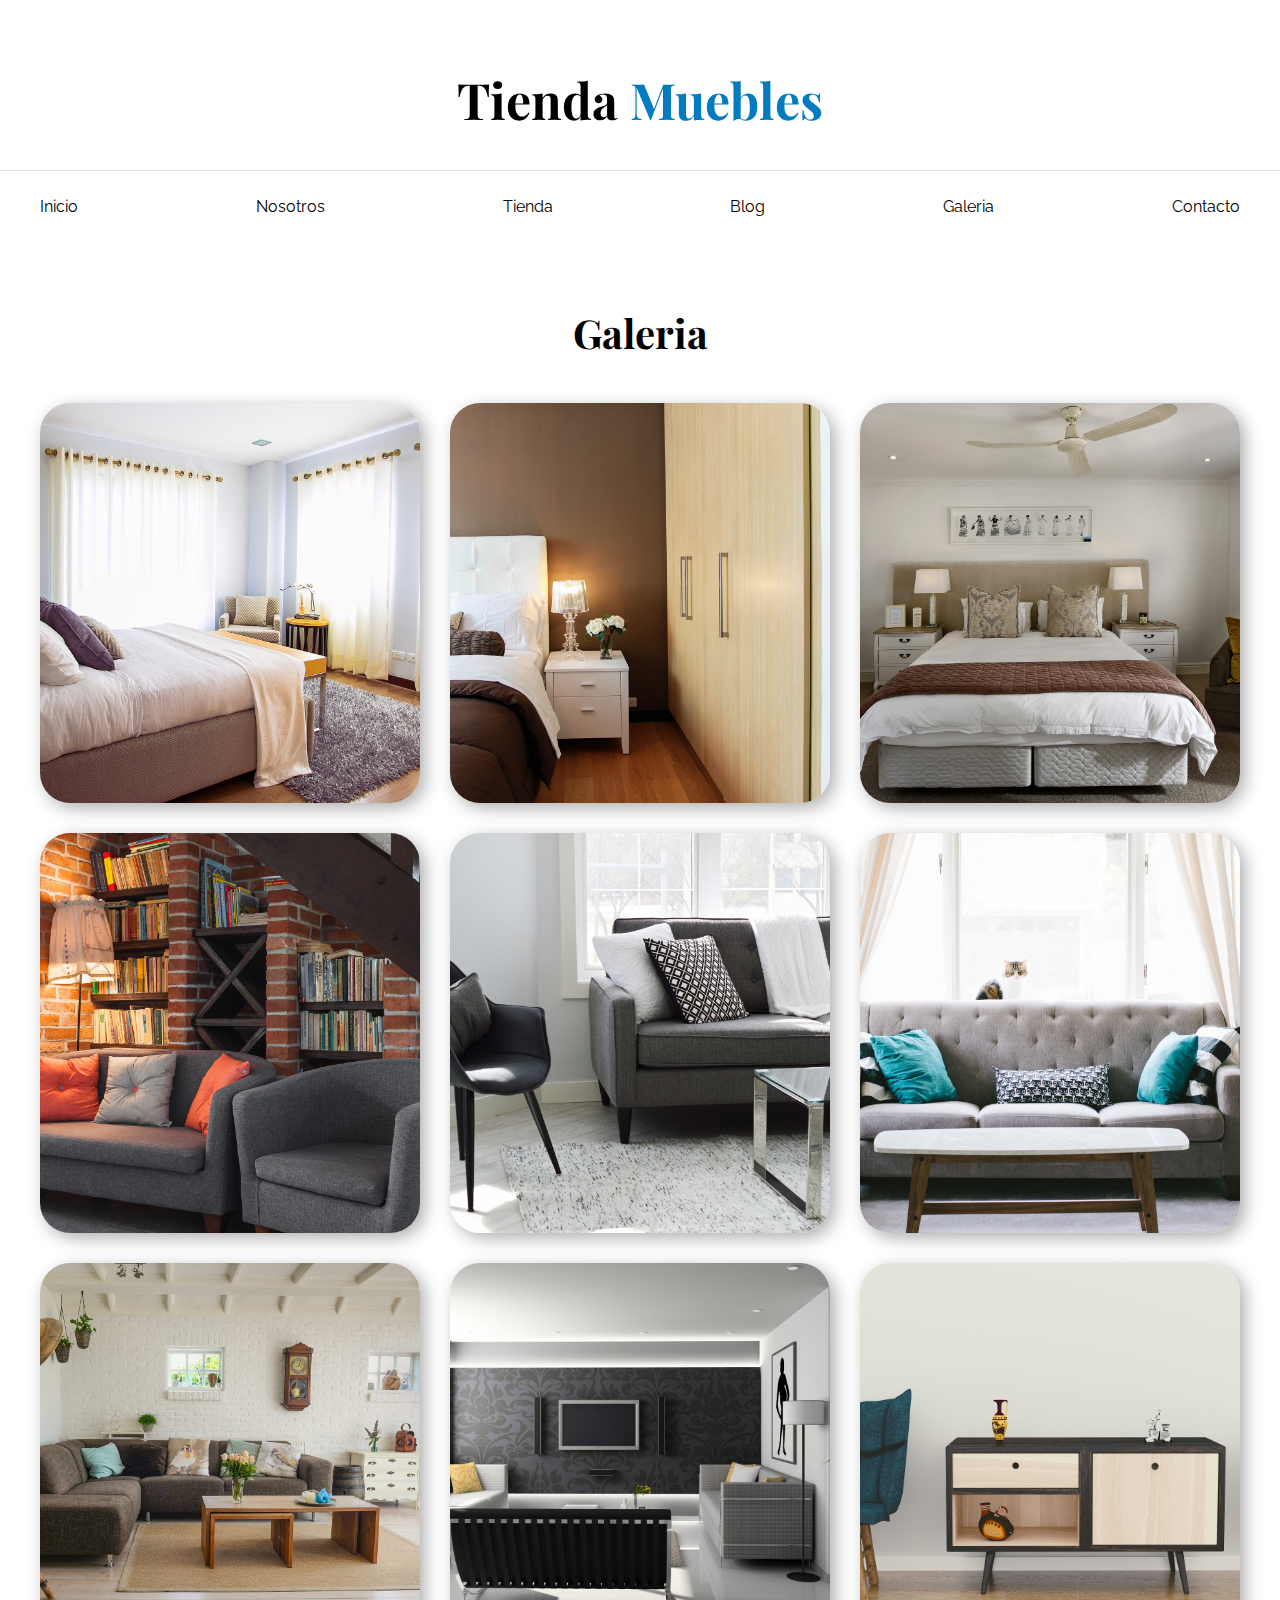
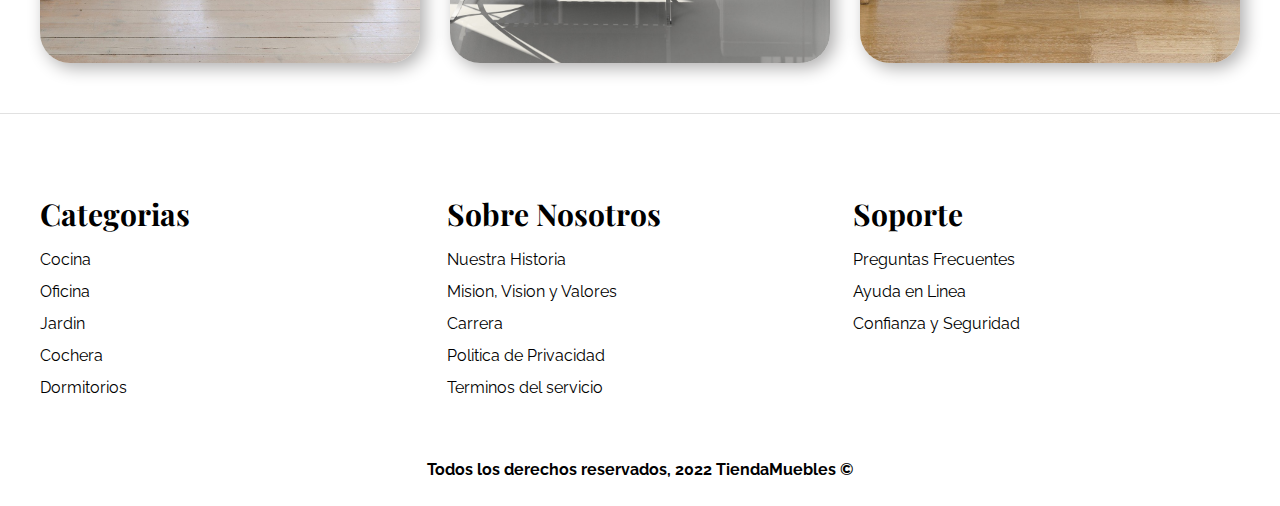
<file: galeria.html>
<!DOCTYPE html>
<html lang="es">
  <head>
    <meta charset="UTF-8" />
    <meta http-equiv="X-UA-Compatible" content="IE=edge" />
    <meta name="viewport" content="width=device-width, initial-scale=1.0" />
    <meta name="author" content="JosePerdomo" />
    <meta name="keywords" content="venta y diseño de muebles para hogar" />
    <title>Galeria</title>
    <link rel="stylesheet" href="assets/css/normalize.css" />
    <link rel="preconnect" href="https://fonts.googleapis.com" />
    <link rel="preconnect" href="https://fonts.gstatic.com" crossorigin />
    <link
      href="https://fonts.googleapis.com/css2?family=Playfair+Display:wght@700&family=Raleway:wght@400;700;900&display=swap"
      rel="stylesheet"
    />
    <link rel="stylesheet" href="assets/css/style.css" />
  </head>

  <body>
    <header>
      <h1 class="nombre-sitio">Tienda <span>Muebles</span></h1>
    </header>

    <div class="contenedor-navegacion">
      <nav class="nav-principal contenedor">
        <a href="index.html">Inicio</a>
        <a href="nosotros.html">Nosotros</a>
        <a href="tienda.html">Tienda</a>
        <a href="blog.html">Blog</a>
        <a href="galeria.html">Galeria</a>
        <a href="contacto.html">Contacto</a>
      </nav>
    </div>

    <main class="contenido-principal contenedor">
      <h2 class="text-center">Galeria</h2>
      <ul class="galeria">
        <li>
          <a href="assets/img/galeria_01.jpg" target="_blank">
            <img src="assets/img/galeria_01.jpg" alt="Foto Galeria" />
          </a>
        </li>

        <li>
          <a href="assets/img/galeria_02.jpg" target="_blank">
            <img src="assets/img/galeria_02.jpg" alt="Foto Galeria" />
          </a>
        </li>

        <li>
          <a href="assets/img/galeria_03.jpg" target="_blank">
            <img src="assets/img/galeria_03.jpg" alt="Foto Galeria" />
          </a>
        </li>

        <li>
          <a href="assets/img/galeria_04.jpg" target="_blank">
            <img src="assets/img/galeria_04.jpg" alt="Foto Galeria" />
          </a>
        </li>

        <li>
          <a href="assets/img/galeria_05.jpg" target="_blank">
            <img src="assets/img/galeria_05.jpg" alt="Foto Galeria" />
          </a>
        </li>

        <li>
          <a href="assets/img/galeria_06.jpg" target="_blank">
            <img src="assets/img/galeria_06.jpg" alt="Foto Galeria" />
          </a>
        </li>

        <li>
          <a href="assets/img/galeria_07.jpg" target="_blank">
            <img src="assets/img/galeria_07.jpg" alt="Foto Galeria" />
          </a>
        </li>

        <li>
          <a href="assets/img/galeria_08.jpg" target="_blank">
            <img src="assets/img/galeria_08.jpg" alt="Foto Galeria" />
          </a>
        </li>

        <li>
          <a href="assets/img/galeria_09.jpg" target="_blank">
            <img src="assets/img/galeria_09.jpg" alt="Foto Galeria" />
          </a>
        </li>
      </ul>
    </main>

    <footer class="site-footer">
      <div class="grid-footer contenedor">
        <div>
          <h3 class="categorias-menu">Categorias</h3>
          <nav class="footer-menu">
            <a href="#">Cocina</a>
            <a href="#">Oficina</a>
            <a href="#">Jardin</a>
            <a href="#">Cochera</a>
            <a href="#">Dormitorios</a>
          </nav>
        </div>
        <div>
          <h3 class="categorias-menu">Sobre Nosotros</h3>
          <nav class="footer-menu">
            <a href="#">Nuestra Historia</a>
            <a href="#">Mision, Vision y Valores</a>
            <a href="#">Carrera</a>
            <a href="#">Politica de Privacidad</a>
            <a href="#">Terminos del servicio</a>
          </nav>
        </div>
        <div>
          <h3 class="categorias-menu">Soporte</h3>
          <nav class="footer-menu">
            <a href="#">Preguntas Frecuentes</a>
            <a href="#">Ayuda en Linea</a>
            <a href="#">Confianza y Seguridad</a>
          </nav>
        </div>
      </div>
      <div class="copyright">
        <p class="copyright">
          Todos los derechos reservados, 2022 TiendaMuebles &copy;
        </p>
      </div>
    </footer>
  </body>
</html>
</file>
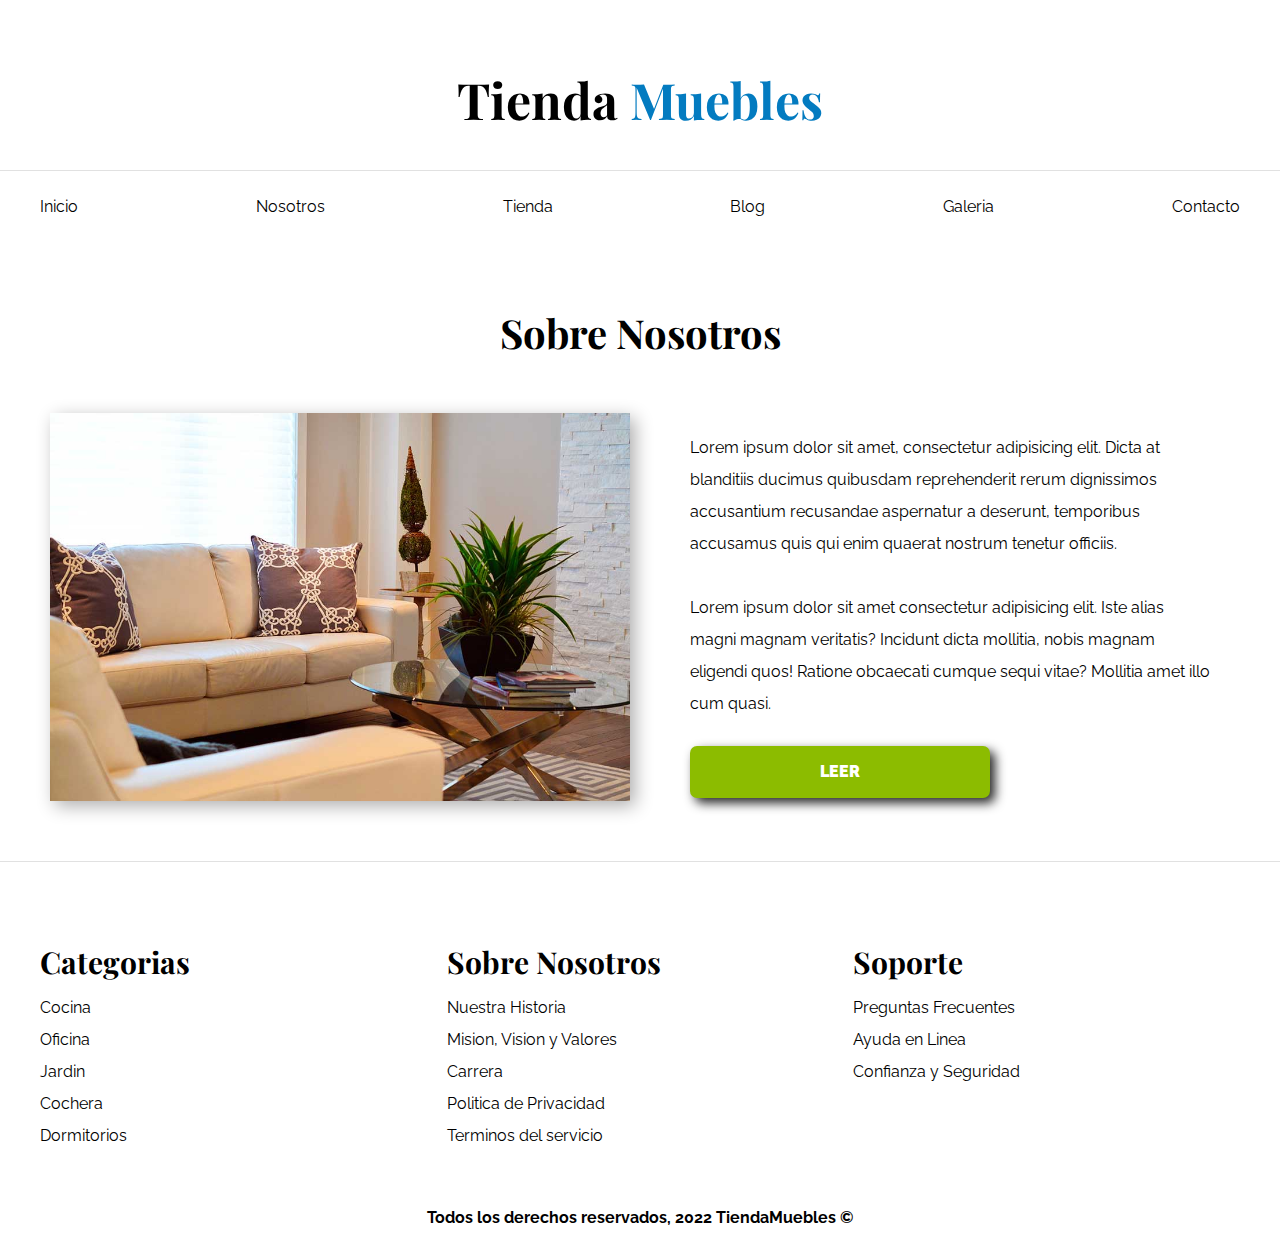
<file: nosotros.html>
<!DOCTYPE html>
  <html lang="es">
    <head>
      <meta charset="UTF-8" />
      <meta http-equiv="X-UA-Compatible" content="IE=edge" />
      <meta name="viewport" content="width=device-width, initial-scale=1.0" />
      <meta name="author" content="JosePerdomo" />
      <meta name="keywords" content="venta y diseño de muebles para hogar" />
      <title>Nosotros</title>
      <link rel="stylesheet" href="assets/css/normalize.css" />
      <link rel="preconnect" href="https://fonts.googleapis.com" />
      <link rel="preconnect" href="https://fonts.gstatic.com" crossorigin />
      <link
        href="https://fonts.googleapis.com/css2?family=Playfair+Display:wght@700&family=Raleway:wght@400;700;900&display=swap"
        rel="stylesheet"
      />
      <link rel="stylesheet" href="assets/css/style.css" />
    </head>

    <body>
      <header>
        <h1 class="nombre-sitio">Tienda <span>Muebles</span></h1>
      </header>

      <div class="contenedor-navegacion">
        <nav class="nav-principal contenedor">
          <a href="index.html">Inicio</a>
          <a href="nosotros.html">Nosotros</a>
          <a href="tienda.html">Tienda</a>
          <a href="blog.html">Blog</a>
          <a href="galeria.html">Galeria</a>
          <a href="contacto.html">Contacto</a>
        </nav>
      </div>

      <main class="contenido-principal contenedor">
        <h2 class="text-center">Sobre Nosotros</h2>
        <div class="contenido-nosotros">
          
            <img src="assets/img/nosotros.jpg" alt="imagen nosotros"/>
          
          <div class="informacion-nosotros">
            <p>
              Lorem ipsum dolor sit amet, consectetur adipisicing elit. Dicta at
              blanditiis ducimus quibusdam reprehenderit rerum dignissimos
              accusantium recusandae aspernatur a deserunt, temporibus accusamus
              quis qui enim quaerat nostrum tenetur officiis.
            </p>
            <p>
              Lorem ipsum dolor sit amet consectetur adipisicing elit. Iste alias
              magni magnam veritatis? Incidunt dicta mollitia, nobis magnam
              eligendi quos! Ratione obcaecati cumque sequi vitae? Mollitia amet
              illo cum quasi.
            </p>
            <div class="btn-nosotros">
              <a href="entrada-nosotros.html" class="btn max-width-30">Leer</a>
            </div>
          </div>
            </div>
          </div>
        </div>
      </main>

      <footer class="site-footer">
        <div class="grid-footer contenedor">
          <div>
            <h3 class="categorias-menu">Categorias</h3>
            <nav class="footer-menu">
              <a href="#">Cocina</a>
              <a href="#">Oficina</a>
              <a href="#">Jardin</a>
              <a href="#">Cochera</a>
              <a href="#">Dormitorios</a>
            </nav>
          </div>
          <div>
            <h3 class="categorias-menu">Sobre Nosotros</h3>
            <nav class="footer-menu">
              <a href="#">Nuestra Historia</a>
              <a href="#">Mision, Vision y Valores</a>
              <a href="#">Carrera</a>
              <a href="#">Politica de Privacidad</a>
              <a href="#">Terminos del servicio</a>
            </nav>
          </div>
          <div>
            <h3 class="categorias-menu">Soporte</h3>
            <nav class="footer-menu">
              <a href="#">Preguntas Frecuentes</a>
              <a href="#">Ayuda en Linea</a>
              <a href="#">Confianza y Seguridad</a>
            </nav>
          </div>
        </div>
        <div class="copyright">
        <p class="copyright">
          Todos los derechos reservados, 2022 TiendaMuebles &copy;
        </p></div>
      </footer>
    </body>
  </html>
</file>
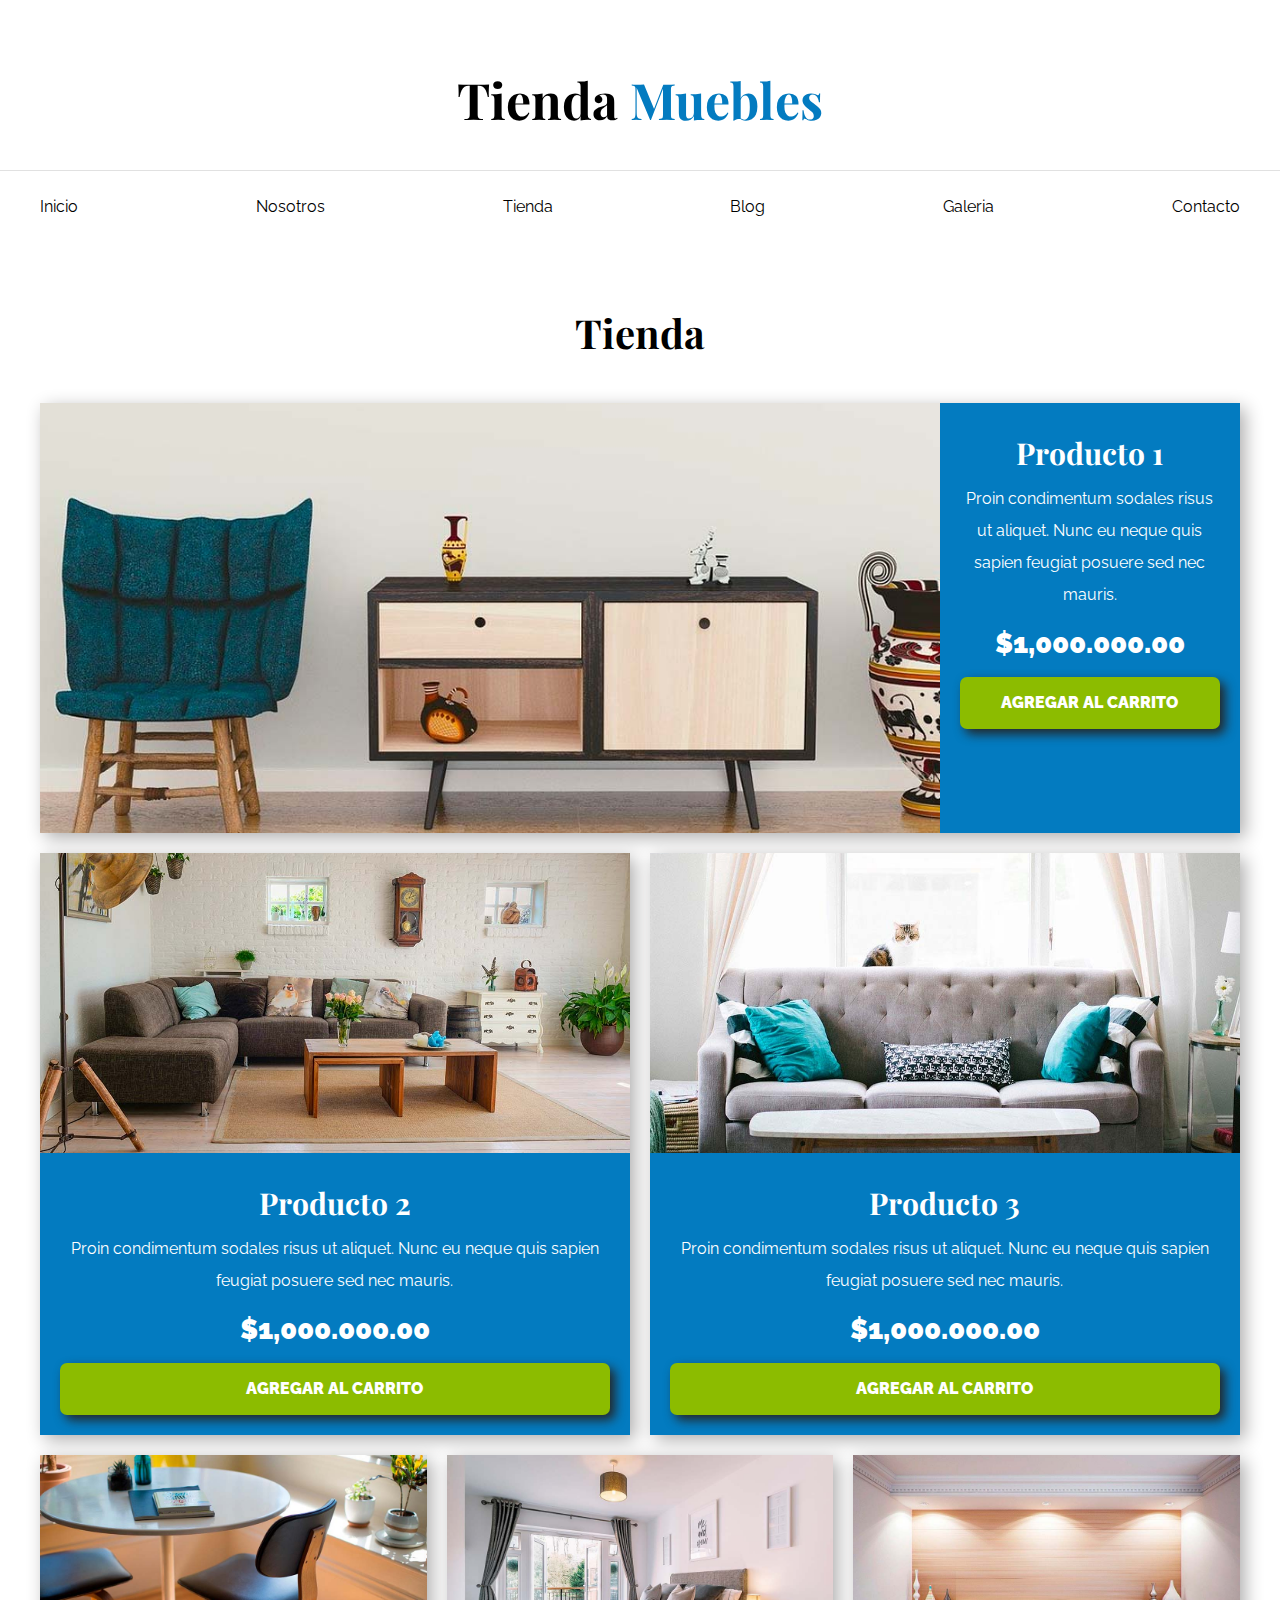
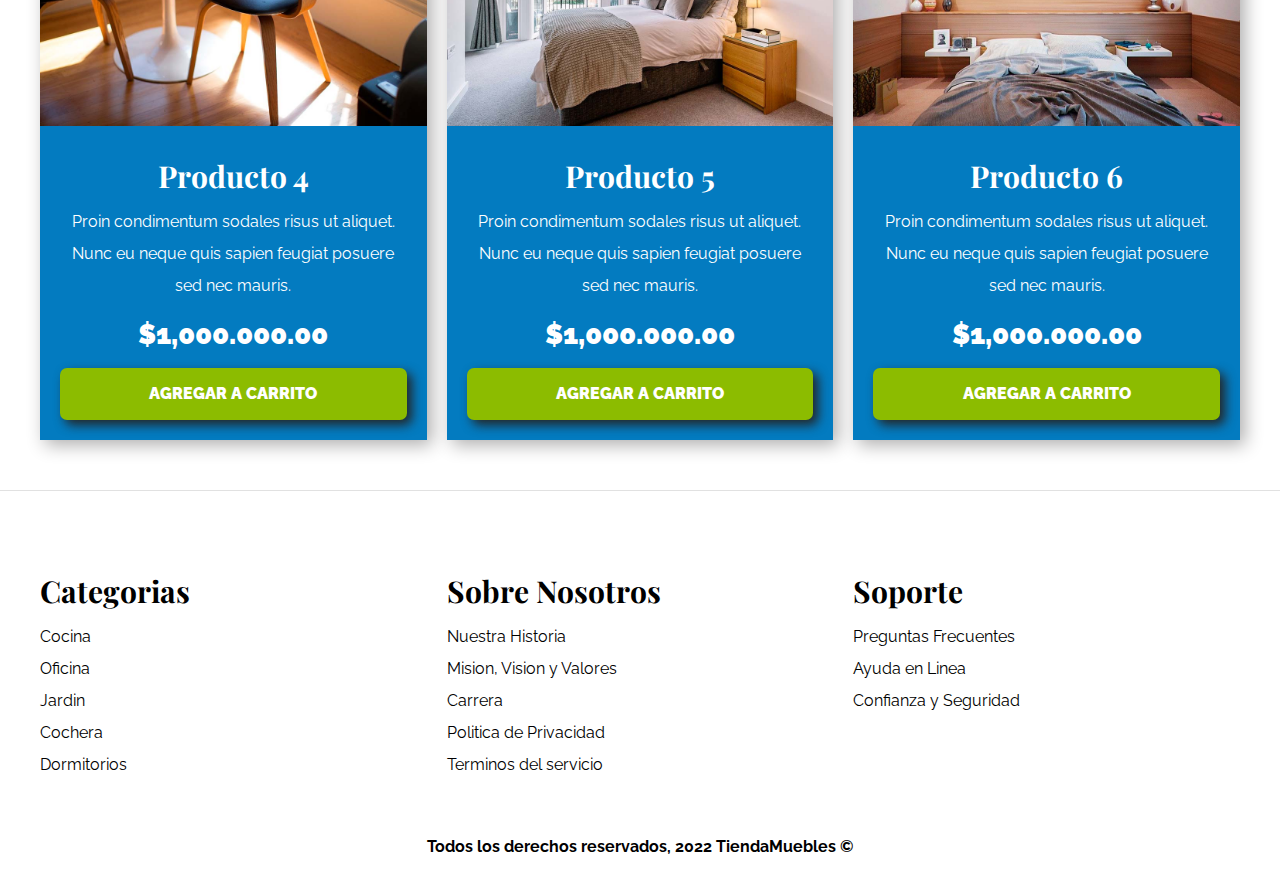
<file: tienda.html>
<!DOCTYPE html>
<html lang="es">
  <head>
    <meta charset="UTF-8" />
    <meta http-equiv="X-UA-Compatible" content="IE=edge" />
    <meta name="viewport" content="width=device-width, initial-scale=1.0" />
    <meta name="author" content="JosePerdomo" />
    <meta name="keywords" content="venta y diseño de muebles para hogar" />
    <title>Tienda Muebles</title>
    <link rel="stylesheet" href="assets/css/normalize.css" />
    <link rel="preconnect" href="https://fonts.googleapis.com" />
    <link rel="preconnect" href="https://fonts.gstatic.com" crossorigin />
    <link
      href="https://fonts.googleapis.com/css2?family=Playfair+Display:wght@700&family=Raleway:wght@400;700;900&display=swap"
      rel="stylesheet"
    />
    <link rel="stylesheet" href="assets/css/style.css" />
  </head>

  <body>
    <header>
      <h1 class="nombre-sitio">Tienda <span>Muebles</span></h1>
    </header>

    <div class="contenedor-navegacion">
      <nav class="nav-principal contenedor">
        <a href="index.html">Inicio</a>
        <a href="nosotros.html">Nosotros</a>
        <a href="tienda.html">Tienda</a>
        <a href="blog.html">Blog</a>
        <a href="galeria.html">Galeria</a>
        <a href="contacto.html">Contacto</a>
      </nav>
    </div>

    <main class="contenido-principal contenedor">
      <h2 class="text-center">Tienda</h2>

      <div class="listado-productos">
        <div class="producto">
          <img src="assets/img/producto1.jpg" alt="Imagen Producto" />

          <div class="texto-producto">
            <h3>Producto 1</h3>
            <p>
              Proin condimentum sodales risus ut aliquet. Nunc eu neque quis
              sapien feugiat posuere sed nec mauris.
            </p>
            <p class="precio">$1,000.000.00</p>
            <a class="btn" href="#">Agregar al Carrito</a>
          </div>
          <!--Info Producto-->
        </div>
        <!--Producto-->

        <div class="producto">
          <img src="assets/img/producto2.jpg" alt="Imagen Producto" />
          <div class="texto-producto">
            <h3>Producto 2</h3>
            <p>
              Proin condimentum sodales risus ut aliquet. Nunc eu neque quis
              sapien feugiat posuere sed nec mauris.
            </p>
            <p class="precio">$1,000.000.00</p>
            <a class="btn" href="#">Agregar al Carrito</a>
          </div>
          <!--Info Producto-->
        </div>
        <!--Producto-->

        <div class="producto">
          <img src="assets/img/producto3.jpg" alt="Imagen Producto" />
          <div class="texto-producto">
            <h3>Producto 3</h3>
            <p>
              Proin condimentum sodales risus ut aliquet. Nunc eu neque quis
              sapien feugiat posuere sed nec mauris.
            </p>
            <p class="precio">$1,000.000.00</p>
            <a class="btn" href="#">Agregar al Carrito</a>
          </div>
          <!--Info Producto-->
        </div>
        <!--Producto-->

        <div class="producto">
          <img src="assets/img/producto4.jpg" alt="Image Producto" />
          <div class="texto-producto">
            <h3>Producto 4</h3>
            <p>
              Proin condimentum sodales risus ut aliquet. Nunc eu neque quis
              sapien feugiat posuere sed nec mauris.
            </p>
            <p class="precio">$1,000.000.00</p>
            <a class="btn" href="#">Agregar a Carrito</a>
          </div>
          <!--Info Producto-->
        </div>
        <!--Producto-->

        <div class="producto">
          <img src="assets/img/producto5.jpg" alt="Imagen Producto" />
          <div class="texto-producto">
            <h3>Producto 5</h3>
            <p>
              Proin condimentum sodales risus ut aliquet. Nunc eu neque quis
              sapien feugiat posuere sed nec mauris.
            </p>
            <p class="precio">$1,000.000.00</p>
            <a class="btn" href="#">Agregar a Carrito</a>
          </div>
          <!--Info Producto-->
        </div>
        <!--Producto-->

        <div class="producto">
          <img src="assets/img/producto6.jpg" alt="Imagen Producto" />
          <div class="texto-producto">
            <h3>Producto 6</h3>
            <p>
              Proin condimentum sodales risus ut aliquet. Nunc eu neque quis
              sapien feugiat posuere sed nec mauris.
            </p>
            <p class="precio">$1,000.000.00</p>
            <a class="btn" href="#">Agregar a Carrito</a>
          </div>
          <!--Info Producto-->
        </div>
        <!--Producto-->
      </div>
      <!--Fin de listado Productos-->
    </main>

    <footer class="site-footer">
      <div class="grid-footer contenedor">
        <div>
          <h3 class="categorias-menu">Categorias</h3>
          <nav class="footer-menu">
            <a href="#">Cocina</a>
            <a href="#">Oficina</a>
            <a href="#">Jardin</a>
            <a href="#">Cochera</a>
            <a href="#">Dormitorios</a>
          </nav>
        </div>
        <div>
          <h3 class="categorias-menu">Sobre Nosotros</h3>
          <nav class="footer-menu">
            <a href="#">Nuestra Historia</a>
            <a href="#">Mision, Vision y Valores</a>
            <a href="#">Carrera</a>
            <a href="#">Politica de Privacidad</a>
            <a href="#">Terminos del servicio</a>
          </nav>
        </div>
        <div>
          <h3 class="categorias-menu">Soporte</h3>
          <nav class="footer-menu">
            <a href="#">Preguntas Frecuentes</a>
            <a href="#">Ayuda en Linea</a>
            <a href="#">Confianza y Seguridad</a>
          </nav>
        </div>
      </div>
      <div class="copyright">
        <p class="copyright">
          Todos los derechos reservados, 2022 TiendaMuebles &copy;
        </p></div>
    </footer>
  </body>
</html>
</file>
<file: assets/css/style.css>
html {
  box-sizing: border-box;
  font-size: 62.5%;
  /**esto hace que 1 rem sea equivalente a 10px**/
}

*,
*:before,
*:after {
  box-sizing: inherit;
}

/**Fuentes de todo el docuemnto**/
body {
  font-family: "Raleway", sans-serif;
  font-size: 1.6rem;
  line-height: 2;
}

/**Globales**/
h1,
h2,
h3 {
  font-family: "Playfair Display", serif;
  margin: 0 0 2rem 0;
}

h1 {
  font-size: 3.8rem;
}

@media (min-width: 768px) {
  h1 {
    font-size: 5rem;
  }
}

h2 {
  font-size: 3.2rem;
}
@media (min-width: 768px) {
  h2 {
    font-size: 4rem;
  }
}

h3 {
  font-size: 2.4rem;
}
@media (min-width: 768px) {
  h3 {
    font-size: 3rem;
  }
}

a {
  text-decoration: none;
  color: #000;
}

.contenedor {
  max-width: 120rem;
  margin: auto;
}

img {
  max-width: 100%;
  display: block;
  border: transparent;
}

.btn {
  background-color: #8cbc00;
  display: block;
  color: #fff;
  text-transform: uppercase;
  font-weight: 900;
  padding: 1rem;
  transition: background-color 0.3s ease-out;
  text-align: center;
  border-radius: 0.7rem;
  border-color: transparent;
  width: 100%;
  box-shadow: 0.5rem 0.5rem 1.1rem rgb(37, 37, 37);
}
@media (min-width: 768px) {
  .btn {
    width: auto;
  }
}

@media (max-width: 768px) {
  .btn {
    border-radius: 2rem;
    border-color: transparent;
    box-shadow: 0.5rem 0.5rem 1.1rem rgb(37, 37, 37);
  }
}

.btn:hover {
  background-color: #769c02;
  cursor: pointer;
}

.btn-nosotros {
  margin-top: 1rem;
}

/**Utilidades**/
.text-center {
  text-align: center;
  margin-bottom: 3rem;
}
@media (min-width: 768px) {
  .max-width-30 {
    max-width: 30rem;
  }
}

/**header y navegacion**/
.nombre-sitio {
  margin-top: 5rem;
  margin-bottom: 2rem;
  text-align: center;
}

.nombre-sitio span {
  color: #037bc0;
}

.contenedor-navegacion {
  border-top: 0.1rem solid #e1e1e1;
}

.nav-principal {
  padding: 2rem 0;
  display: flex;
  flex-direction: column;
  align-items: center;
}
@media (min-width: 768px) {
  .nav-principal {
    justify-content: space-between;
    flex-direction: row;
  }
}

.hero {
  background-image: url(../img/principal.jpg);
  background-repeat: no-repeat;
  background-size: cover;
  background-position: center center;
  height: 25rem;
  box-shadow: 0.5rem 0.5rem 1.7rem rgb(175, 174, 174);
}
@media (min-width: 768px) {
  .hero {
    height: 55rem;
    box-shadow: 0.5rem 0.5rem 1.7rem rgb(175, 174, 174);
  }
}

/**categorias**/
.categorias {
  padding-top: 3rem;
}
.categoria {
  margin-bottom: 2rem;
}
@media (min-width: 768) {
  .categoria {
    margin-bottom: 0;
  }
}
.categoria img {
  width: 100%;
}

.categoria img {
  box-shadow: 0.5rem 0.5rem 1.7rem rgb(175, 174, 174);
}

.categoria a {
  text-align: center;
  display: block;
  padding: 2rem;
  font-size: 2rem;
}

.categoria a:hover {
  background-color: #037bc0;
  color: #ffffff;
  border-bottom-right-radius: 1rem;
}
@media (min-width: 768px) {
  .listado-categorias {
    display: grid;
    grid-template-columns: repeat(3, 1fr);
    gap: 2rem;
  }
}

/**Bloque nosotros**/
.sobre-nosotros {
  background-image: linear-gradient(
      to bottom,
      transparent 50%,
      #037bc0 50%,
      #037bc0 100%
    ),
    url(../img/nosotros.jpg);
  background-position: center, top left;
  background-repeat: no-repeat;
  background-size: 100%, 70rem;
  box-shadow: 0.5rem 0.5rem 1.7rem rgb(175, 174, 174);
}

@media (min-width: 768px) {
  .sobre-nosotros {
    background-image: linear-gradient(
        to right,
        transparent 50%,
        #037bc0 50%,
        #037bc0 100%
      ),
      url(../img/nosotros.jpg);
    background-position: left center;
    padding: 10rem 0;
    background-size: 100%, 160rem;
    box-shadow: 0.5rem 0.5rem 1.7rem rgb(175, 174, 174);
  }
}

.sobre-nosotros-grid {
  display: grid;
  grid-template-rows: repeat(2, 1fr);
}
@media (min-width: 768px) {
  .sobre-nosotros-grid {
    grid-template-columns: repeat(2, 1fr);
    grid-template-rows: unset;
    column-gap: 10rem;
  }
}
.texto-nosotros {
  grid-row: 2 / 3;
  color: #fff;
  line-height: 2;
  padding: 5rem;
}
@media (min-width: 768px) {
  .texto-nosotros {
    grid-column: 2 / 3;
    line-height: 2;
  }
}

.texto-nosotros h2 {
  margin-bottom: 1rem;
}

/** Listado de productos**/
.contenido-principal {
  padding-top: 5rem;
}

@media (min-width: 768px) {
  .listado-productos {
    display: grid;
    grid-template-columns: repeat(6, 1fr);
    gap: 2rem;
  }

  .producto:nth-child(1) {
    grid-column-start: 1;
    grid-column-end: 7;
    display: grid;
    grid-template-columns: 3fr 1fr;
  }

  .producto:nth-child(1) img {
    height: 43rem;
    width: 100%;
    object-fit: cover;
  }

  .producto:nth-child(2) {
    grid-column-start: 1;
    grid-column-end: 4;
  }

  .producto:nth-child(2) img {
    height: 30rem;
    width: 100%;
    object-fit: cover;
  }

  .producto:nth-child(3) {
    grid-column-start: 4;
    grid-column-end: 7;
  }

  .producto:nth-child(3) img {
    height: 30rem;
    width: 100%;
    object-fit: cover;
  }

  .producto:nth-child(4) {
    grid-column-start: 1;
    grid-column-end: 3;
  }

  .producto:nth-child(5) {
    grid-column-start: 3;
    grid-column-end: 5;
  }

  .producto:nth-child(6) {
    grid-column-start: 5;
    grid-column-end: 7;
  }
}

.producto {
  background-color: #037bc0;
  box-shadow: 0.5rem 0.5rem 1.7rem rgb(175, 174, 174);
  margin-bottom: 2rem;
}
@media (min-width: 768px) {
  .producto {
    margin-bottom: 0;
  }
}
.producto:last-of-type {
  margin-bottom: 0;
}
.texto-producto {
  text-align: center;
  color: #ffffff;
  padding: 2rem;
}

.texto-producto h3 {
  margin: 0;
}

.texto-producto p {
  margin: 0 0 0.5rem 0;
}

.texto-producto .precio {
  font-size: 2.8rem;
  font-weight: 900;
}

/**footer**/
.site-footer {
  border-top: 1px solid #e1e1e1;
  margin-top: 5rem;
  padding-top: 5rem;
  text-align: center;
}

@media (min-width: 768px) {
  .site-footer {
    text-align: justify;
  }

  .grid-footer {
    display: grid;
    grid-template-columns: repeat(3, 1fr);
    gap: 2rem;
  }
}

.footer-menu a {
  display: block;
}

.categorias-menu {
  margin-bottom: 0.5rem;
  padding-top: 2rem;
  margin-bottom: 0;
}

.copyright {
  font-weight: bold;
  margin-top: 5rem;
  text-align: center;
}
.copyright p {
  margin: 2rem;
}

/**nostros**/
.contenido-nosotros {
  display: grid;
  grid-template-columns: 1fr 2fr;
  grid-template-columns: repeat(auto-fit, minmax(25rem, 1fr));
  column-gap: 4rem;
}

.informacion-nosotros {
  display: flex;
  flex-direction: column;
  justify-content: center;
  margin: 1rem 3rem;
}

@media (min-width: 374px) {
  .contenido-nosotros img {
    box-shadow: 0.5rem 0.5rem 1.7rem rgb(175, 174, 174);
    margin-top: 3.5rem;
  }
}
@media (min-width: 769px) {
  .contenido-nosotros img {
    margin: 1rem;
  }
}

/**blog**/
@media (min-width: 769px) {
  .contenedor-blog {
    display: grid;
    grid-template-columns: 2fr 1fr;
    columns: 4rem;
  }
}

.entrada {
  border-bottom: 2px solid #e1e1e1;
  padding-bottom: 4rem;
  margin-bottom: 2rem;
}
.entrada h2 {
  text-align: center;
}

@media (min-width: 768px) {
  .entrada h2 {
    text-align: left;
  }
}

.contenido-blog {
  padding: 2rem;
}

.entrada:last-of-type {
  border: none;
}

@media (min-width: 768px) {
  .entrada-meta {
    display: flex;
    justify-content: space-between;
  }
}

.entrada-meta p {
  font-weight: 900;
}

.entrada-meta span {
  font-weight: 700;
  color: #037bc0;
}

.contenido-entrada-blog {
  width: 60rem;
  margin: 0 auto;
}

.imagen {
  box-shadow: 0.5rem 0.5rem 1.7rem rgb(175, 174, 174);
}

/**Galeria**/
.galeria {
  list-style: none;
  padding: 0;
  margin: 0;
  display: grid;
  grid-template-columns: 1fr;
  gap: 3rem;
}

@media (min-width: 768px) {
  .galeria {
    grid-template-columns: repeat(3, 1fr);
  }
}

@media (min-width: 724px) {
  .galeria {
    grid-template-columns: repeat(3, 1fr);
  }
}

.galeria img {
  height: 40rem;
  width: 40rem;
  object-fit: cover;
  box-shadow: 0.5rem 0.5rem 1.7rem rgb(175, 174, 174);
  border-radius: 3rem;
}

/**Formulario**/
.formulario {
  max-width: 60rem;
  margin: 0 auto;
}

.formulario fieldset {
  border-color: transparent;
  border-width: 0.2rem;
  border-bottom-right-radius: 2rem;
  border-top-left-radius: 2rem;
  margin-bottom: 2rem;
  box-shadow: 0.5rem 0.5rem 1.7rem rgb(175, 174, 174);
}

.formulario legend {
  background-color: #005485;
  width: 100%;
  text-align: center;
  color: #fff;
  text-transform: uppercase;
  font-weight: bold;
  padding: 1rem;
  margin-bottom: 4rem;
  border-bottom-right-radius: 2rem;
  border-top-left-radius: 2rem;
  box-shadow: 0.5rem 0.5rem 1.7rem rgb(175, 174, 174);
}

.campo {
  display: flex;
  margin-bottom: 2rem;
}

.campo label {
  flex-basis: 10rem;
}

.campo input:not([type="radio"]),
.campo textarea,
.campo select {
  flex: 1;
  border: 0.1rem solid #e1e1e1;
  padding: 1rem;
  box-shadow: 0.5rem 0.5rem 1.7rem rgb(175, 174, 174);
}
</file>
